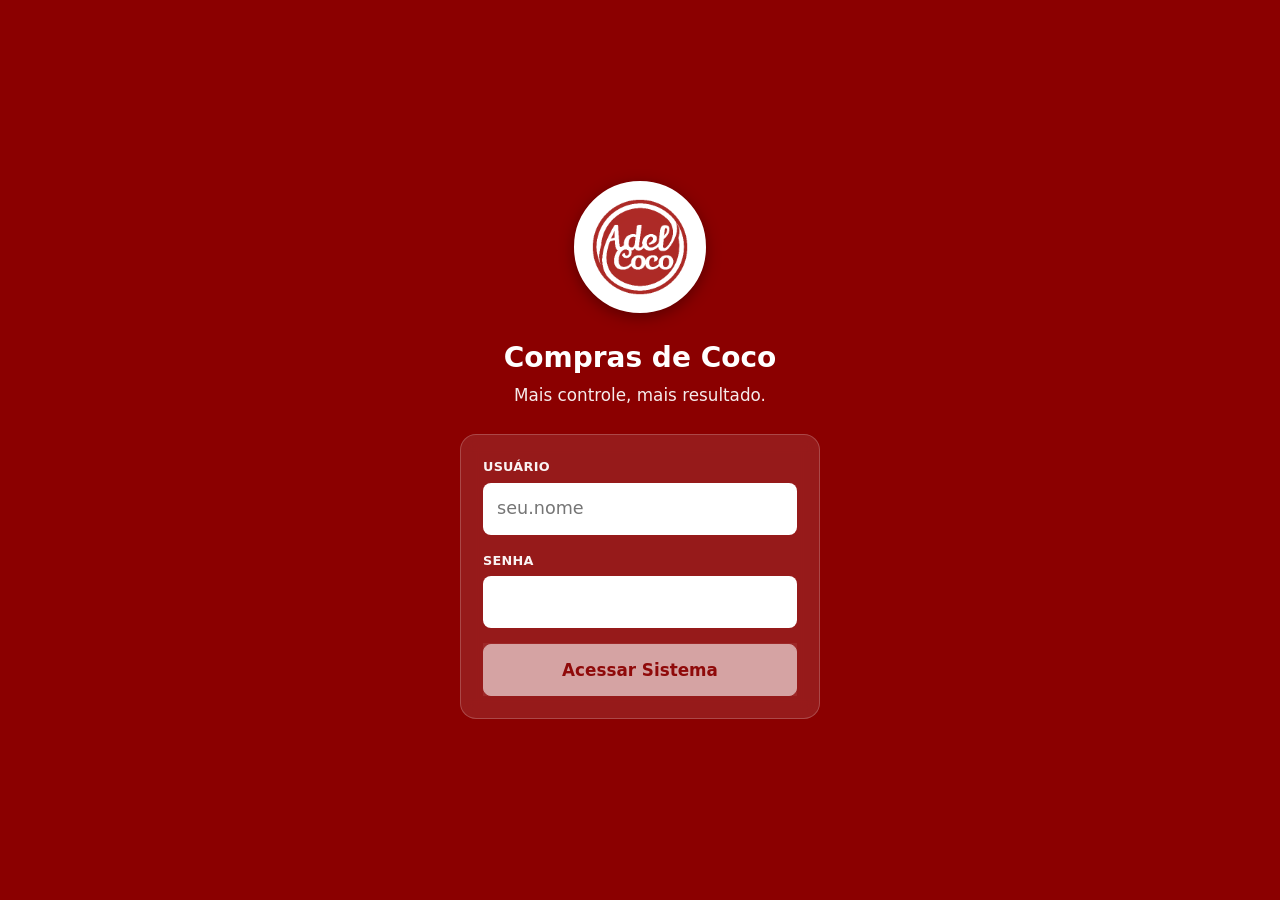
<file: index.html>
<!DOCTYPE html><html lang="pt-BR"><head><meta charSet="utf-8"/><meta name="viewport" content="width=device-width, initial-scale=1, viewport-fit=cover"/><link rel="preload" as="image" href="/logo.png"/><link rel="stylesheet" href="/_next/static/chunks/0pp1szotz8lzf.css" data-precedence="next"/><link rel="preload" as="script" fetchPriority="low" href="/_next/static/chunks/310vm2bl3xxpt.js"/><script src="/_next/static/chunks/1d-3ziz_810o8.js" async=""></script><script src="/_next/static/chunks/23e6jep2anmtk.js" async=""></script><script src="/_next/static/chunks/3b7v8xei-k6e1.js" async=""></script><script src="/_next/static/chunks/turbopack-2u1d16houkiyo.js" async=""></script><script src="/_next/static/chunks/3l4bojtojfluj.js" async=""></script><script src="/_next/static/chunks/43vok5tl-t0e8.js" async=""></script><meta name="theme-color" content="#a62b2b"/><title>Adel Coco - Portal do Comprador</title><meta name="description" content="Registro de compras de coco, mesmo sem internet."/><link rel="manifest" href="/manifest.webmanifest"/><meta name="mobile-web-app-capable" content="yes"/><meta name="apple-mobile-web-app-title" content="Adel Coco - Portal do Comprador"/><meta name="apple-mobile-web-app-status-bar-style" content="default"/><link rel="icon" href="/icons/favicon.png"/><link rel="apple-touch-icon" href="/icons/apple-touch-icon.png"/><script src="/_next/static/chunks/0cz1d0mv5g_q7.js" noModule=""></script></head><body><div hidden=""><!--$--><!--/$--></div><div class="splash"><img src="/logo.png" alt="Adel Coco"/></div><!--$--><!--/$--><script id="_R_">(globalThis["TURBOPACK"] || (globalThis["TURBOPACK"] = [])).push({"otherChunks":["static/chunks/310vm2bl3xxpt.js","static/chunks/1d-3ziz_810o8.js","static/chunks/23e6jep2anmtk.js","static/chunks/3b7v8xei-k6e1.js"],"runtimeModuleIds":[94553]});</script><script src="/_next/static/chunks/310vm2bl3xxpt.js" async=""></script><script>(self.__next_f=self.__next_f||[]).push([0])</script><script>self.__next_f.push([1,"1:\"$Sreact.fragment\"\n2:\"/_next/static/chunks/3l4bojtojfluj.js\"\n3:I[76868,[\"$2\"],\"AuthProvider\"]\n4:I[39756,[\"$2\"],\"default\"]\n5:I[37457,[\"$2\"],\"default\"]\n6:\"AvisoAtualizacao\"\n7:I[67512,[\"$2\"],\"$6\"]\n9:I[47257,[\"$2\"],\"ClientPageRoot\"]\na:\"/_next/static/chunks/43vok5tl-t0e8.js\"\nb:I[52683,[\"$2\",\"$a\"],\"default\"]\ne:I[97367,[\"$2\"],\"OutletBoundary\"]\nf:\"$Sreact.suspense\"\n11:\"ViewportBoundary\"\n12:I[97367,[\"$2\"],\"$11\"]\n14:\"MetadataBoundary\"\n15:I[97367,[\"$2\"],\"$14\"]\n17:I[68027,[\"$2\"],\"default\",1]\n:HL[\"/_next/static/chunks/0pp1szotz8lzf.css\",\"style\"]\n8:[[\"children\",{\"s\":\"__PAGE__\",\"h\":512,\"d\":{\"r\":[\"$\",\"$1\",\"c\",{\"children\":[[\"$\",\"$L9\",null,{\"Component\":\"$b\",\"serverProvidedParams\":{\"searchParams\":{},\"params\":{},\"promises\":[\"$@c\",\"$@d\"]}}],[[\"$\",\"script\",\"script-0\",{\"src\":\"/_next/static/chunks/43vok5tl-t0e8.js\",\"async\":true,\"nonce\":\"$undefined\"}]],[\"$\",\"$Le\",null,{\"children\":[\"$\",\"$f\",null,{\"name\":\"Next.MetadataOutlet\",\"children\":\"$@10\"}]}]]}],\"p\":false,\"v\":null}}]]\n0:{\"P\":null,\"c\":[\"\",\"\"],\"q\":\"\",\"i\":false,\"t\":{\"t\":{\"s\":\"\",\"h\":528,\"d\":{\"r\":[\"$\",\"$1\",\"c\",{\"children\":[[[\"$\",\"link\",\"0\",{\"rel\":\"stylesheet\",\"href\":\"/_next/static/chunks/0pp1szotz8lzf.css\",\"precedence\":\"next\",\"crossOrigin\":\"$undefined\",\"nonce\":\"$undefined\"}],[\"$\",\"script\",\"script-0\",{\"src\":\"/_next/static/chunks/3l4bojtojfluj.js\",\"async\":true,\"nonce\":\"$undefined\"}]],[\"$\",\"html\",null,{\"lang\":\"pt-BR\",\"children\":[\"$\",\"body\",null,{\"children\":[\"$\",\"$L3\",null,{\"children\":[[\"$\",\"$L4\",null,{\"parallelRouterKey\":\"children\",\"error\":\"$undefined\",\"errorStyles\":\"$undefined\",\"errorScripts\":\"$undefined\",\"template\":[\"$\",\"$L5\",null,{}],\"templateStyles\":\"$undefined\",\"templateScripts\":\"$undefined\",\"notFound\":[[[\"$\",\"title\",null,{\"children\":\"404: This page could not be found.\"}],[\"$\",\"div\",null,{\"style\":{\"fontFamily\":\"system-ui,\\\"Segoe UI\\\",Roboto,Helvetica,Arial,sans-serif,\\\"Apple Color Emoji\\\",\\\"Segoe UI Emoji\\\"\",\"height\":\"100vh\",\"textAlign\":\"center\",\"display\":\"flex\",\"flexDirection\":\"column\",\"alignItems\":\"center\",\"justifyContent\":\"center\"},\"children\":[\"$\",\"div\",null,{\"children\":[[\"$\",\"style\",null,{\"dangerouslySetInnerHTML\":{\"__html\":\"body{color:#000;background:#fff;margin:0}.next-error-h1{border-right:1px solid rgba(0,0,0,.3)}@media (prefers-color-scheme:dark){body{color:#fff;background:#000}.next-error-h1{border-right:1px solid rgba(255,255,255,.3)}}\"}}],[\"$\",\"h1\",null,{\"className\":\"next-error-h1\",\"style\":{\"display\":\"inline-block\",\"margin\":\"0 20px 0 0\",\"padding\":\"0 23px 0 0\",\"fontSize\":24,\"fontWeight\":500,\"verticalAlign\":\"top\",\"lineHeight\":\"49px\"},\"children\":404}],[\"$\",\"div\",null,{\"style\":{\"display\":\"inline-block\"},\"children\":[\"$\",\"h2\",null,{\"style\":{\"fontSize\":14,\"fontWeight\":400,\"lineHeight\":\"49px\",\"margin\":0},\"children\":\"This page could not be found.\"}]}]]}]}]],[]],\"forbidden\":\"$undefined\",\"unauthorized\":\"$undefined\"}],[\"$\",\"$L7\",null,{}]]}]}]}]]}],\"p\":false,\"v\":null},\"c\":\"$Q8\"},\"h\":{\"r\":[\"$\",\"$1\",\"h\",{\"children\":[null,[\"$\",\"$L12\",null,{\"children\":\"$L13\"}],[\"$\",\"$L15\",null,{\"children\":[[\"$\",\"div\",null,{\"hidden\":true,\"children\":[\"$\",\"$f\",null,{\"name\":\"Next.Metadata\",\"children\":\"$L16\"}]}],null]}],null]}],\"p\":false,\"v\":null}},\"m\":\"$undefined\",\"G\":[\"$17\",[[\"$\",\"link\",\"0\",{\"rel\":\"stylesheet\",\"href\":\"/_next/static/chunks/0pp1szotz8lzf.css\",\"precedence\":\"next\",\"crossOrigin\":\"$undefined\",\"nonce\":\"$undefined\"}]]],\"S\":true,\"r\":\"$undefined\",\"s\":\"$undefined\",\"a\":\"$undefined\",\"l\":\"$undefined\",\"p\":\"$undefined\",\"d\":\"$undefined\",\"b\":\"8zWpUGl_nOsbaNv7EfMsX\"}\nc:{}\nd:\"$8:0:1:d:r:props:children:0:props:serverProvidedParams:params\"\n13:[[\"$\",\"meta\",\"0\",{\"charSet\":\"utf-8\"}],[\"$\",\"meta\",\"1\",{\"name\":\"viewport\",\"content\":\"width=device-width, initial-scale=1, viewport-fit=cover\"}],[\"$\",\"meta\",\"2\",{\"name\":\"theme-color\",\"content\":\"#a62b2b\"}]]\n18:I[27201,[\"$2\"],\"IconMark\"]\n10:null\n16:[[\"$\",\"title\",\"0\",{\"children\":\"Adel Coco - Portal do Comprador\"}],[\"$\",\"meta\",\"1\",{\"name\":\"description\",\"content\":\"Registro de compras de coco, mesmo sem internet.\"}],[\"$\",\"link\",\"2\",{\"rel\":\"manifest\",\"href\":\"/manifest.webmanifest\",\"crossOrigin\":\"$undefined\"}],[\"$\",\"meta\",\"3\",{\"name\":\"mobile-web-app-capable\",\"content\":\"yes\"}],[\"$\",\"meta\",\"4\",{\"name\":\"apple-mobile-web-app-title\",\"content\":\"Adel Coco - Portal do Comprador\"}],[\"$\",\"meta\",\"5\",{\"name\":\"apple-mobile-web-app-status-bar-style\",\"content\":\"default\"}],[\"$\",\"link\",\"6\",{\"rel\":\"icon\",\"href\":\"/icons/favicon.png\"}],[\"$\",\"link\",\"7\",{\"rel\":\"apple-touch-icon\",\"href\":\"/icons/apple-touch-icon.png\"}],[\"$\",\"$L18\",\"8\",{}]]\n"])</script></body></html>
</file>
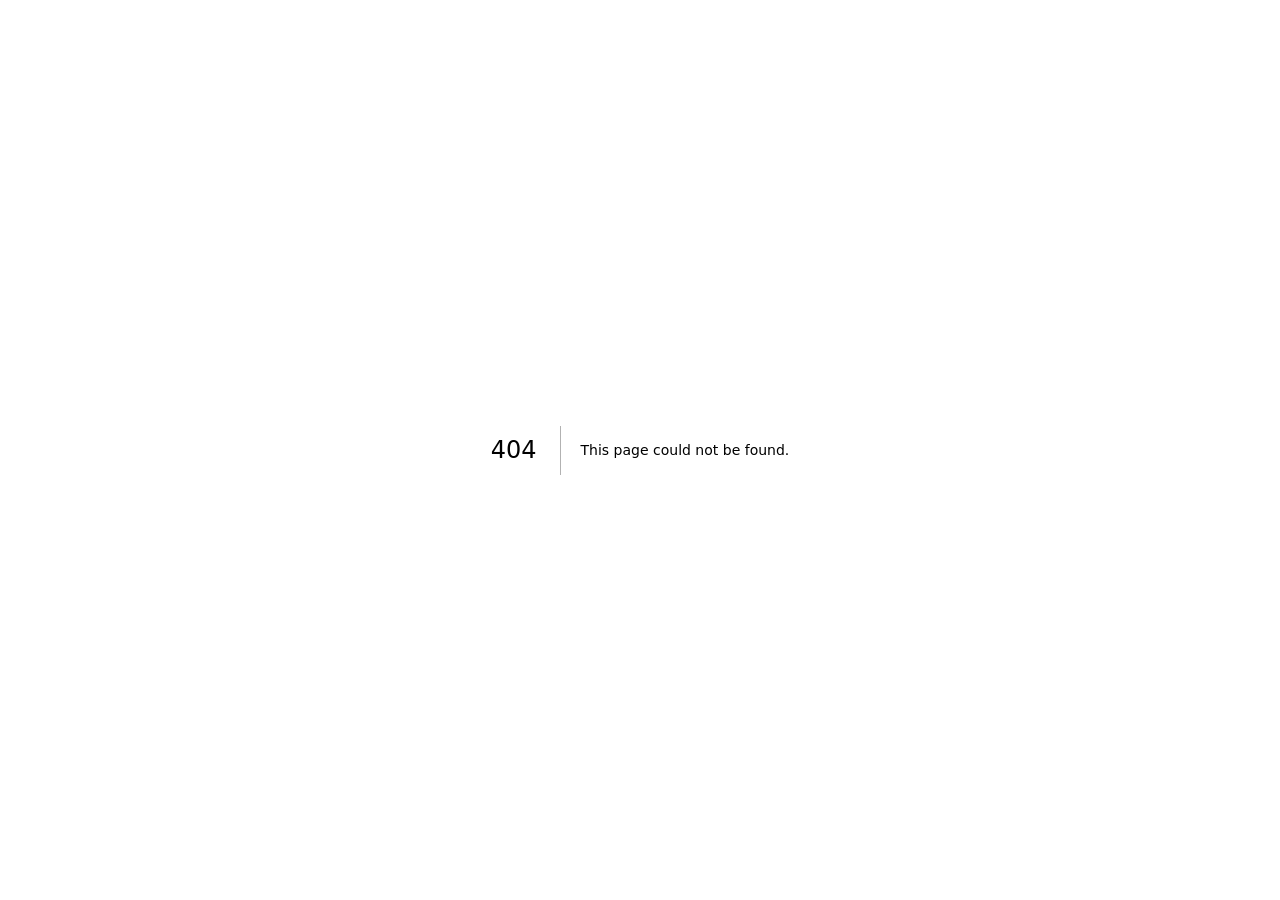
<file: 404/index.html>
<!DOCTYPE html><html lang="pt-BR"><head><meta charSet="utf-8"/><meta name="viewport" content="width=device-width, initial-scale=1, viewport-fit=cover"/><link rel="stylesheet" href="/_next/static/chunks/0pp1szotz8lzf.css" data-precedence="next"/><link rel="preload" as="script" fetchPriority="low" href="/_next/static/chunks/310vm2bl3xxpt.js"/><script src="/_next/static/chunks/1d-3ziz_810o8.js" async=""></script><script src="/_next/static/chunks/23e6jep2anmtk.js" async=""></script><script src="/_next/static/chunks/3b7v8xei-k6e1.js" async=""></script><script src="/_next/static/chunks/turbopack-2u1d16houkiyo.js" async=""></script><script src="/_next/static/chunks/3l4bojtojfluj.js" async=""></script><meta name="robots" content="noindex"/><meta name="theme-color" content="#a62b2b"/><title>Adel Coco - Portal do Comprador</title><meta name="description" content="Registro de compras de coco, mesmo sem internet."/><link rel="manifest" href="/manifest.webmanifest"/><meta name="mobile-web-app-capable" content="yes"/><meta name="apple-mobile-web-app-title" content="Adel Coco - Portal do Comprador"/><meta name="apple-mobile-web-app-status-bar-style" content="default"/><link rel="icon" href="/icons/favicon.png"/><link rel="apple-touch-icon" href="/icons/apple-touch-icon.png"/><title>404: This page could not be found.</title><script src="/_next/static/chunks/0cz1d0mv5g_q7.js" noModule=""></script></head><body><div hidden=""><!--$--><!--/$--></div><div style="font-family:system-ui,&quot;Segoe UI&quot;,Roboto,Helvetica,Arial,sans-serif,&quot;Apple Color Emoji&quot;,&quot;Segoe UI Emoji&quot;;height:100vh;text-align:center;display:flex;flex-direction:column;align-items:center;justify-content:center"><div><style>body{color:#000;background:#fff;margin:0}.next-error-h1{border-right:1px solid rgba(0,0,0,.3)}@media (prefers-color-scheme:dark){body{color:#fff;background:#000}.next-error-h1{border-right:1px solid rgba(255,255,255,.3)}}</style><h1 class="next-error-h1" style="display:inline-block;margin:0 20px 0 0;padding:0 23px 0 0;font-size:24px;font-weight:500;vertical-align:top;line-height:49px">404</h1><div style="display:inline-block"><h2 style="font-size:14px;font-weight:400;line-height:49px;margin:0">This page could not be found.</h2></div></div></div><!--$--><!--/$--><script id="_R_">(globalThis["TURBOPACK"] || (globalThis["TURBOPACK"] = [])).push({"otherChunks":["static/chunks/310vm2bl3xxpt.js","static/chunks/1d-3ziz_810o8.js","static/chunks/23e6jep2anmtk.js","static/chunks/3b7v8xei-k6e1.js"],"runtimeModuleIds":[94553]});</script><script src="/_next/static/chunks/310vm2bl3xxpt.js" async=""></script><script>(self.__next_f=self.__next_f||[]).push([0])</script><script>self.__next_f.push([1,"1:\"$Sreact.fragment\"\n2:\"/_next/static/chunks/3l4bojtojfluj.js\"\n3:I[76868,[\"$2\"],\"AuthProvider\"]\n4:I[39756,[\"$2\"],\"default\"]\n5:I[37457,[\"$2\"],\"default\"]\n6:\"AvisoAtualizacao\"\n7:I[67512,[\"$2\"],\"$6\"]\nb:I[97367,[\"$2\"],\"OutletBoundary\"]\nc:\"$Sreact.suspense\"\ne:\"ViewportBoundary\"\nf:I[97367,[\"$2\"],\"$e\"]\n11:\"MetadataBoundary\"\n12:I[97367,[\"$2\"],\"$11\"]\n14:I[68027,[\"$2\"],\"default\",1]\n:HL[\"/_next/static/chunks/0pp1szotz8lzf.css\",\"style\"]\n9:X\na:[[\"children\",{\"s\":\"__PAGE__\",\"h\":512,\"d\":{\"r\":[\"$\",\"$1\",\"c\",{\"children\":[[[\"$\",\"title\",null,{\"children\":\"404: This page could not be found.\"}],[\"$\",\"div\",null,{\"style\":\"$0:t:t:d:r:props:children:1:props:children:props:children:props:children:0:props:notFound:0:1:props:style\",\"children\":[\"$\",\"div\",null,{\"children\":[[\"$\",\"style\",null,{\"dangerouslySetInnerHTML\":{\"__html\":\"body{color:#000;background:#fff;margin:0}.next-error-h1{border-right:1px solid rgba(0,0,0,.3)}@media (prefers-color-scheme:dark){body{color:#fff;background:#000}.next-error-h1{border-right:1px solid rgba(255,255,255,.3)}}\"}}],[\"$\",\"h1\",null,{\"className\":\"next-error-h1\",\"style\":\"$0:t:t:d:r:props:children:1:props:children:props:children:props:children:0:props:notFound:0:1:props:children:props:children:1:props:style\",\"children\":404}],[\"$\",\"div\",null,{\"style\":\"$0:t:t:d:r:props:children:1:props:children:props:children:props:children:0:props:notFound:0:1:props:children:props:children:2:props:style\",\"children\":[\"$\",\"h2\",null,{\"style\":\"$0:t:t:d:r:props:children:1:props:children:props:children:props:children:0:props:notFound:0:1:props:children:props:children:2:props:children:props:style\",\"children\":\"This page could not be found.\"}]}]]}]}]],null,[\"$\",\"$Lb\",null,{\"children\":[\"$\",\"$c\",null,{\"name\":\"Next.MetadataOutlet\",\"children\":\"$@d\"}]}]]}],\"p\":false,\"v\":null}}]]\n8:[[\"children\",{\"s\":\"/_not-found\",\"h\":512,\"d\":{\"r\":[\"$\",\"$1\",\"c\",{\"children\":[null,[\"$\",\"$L4\",null,{\"parallelRouterKey\":\"children\",\"error\":\"$undefined\",\"errorStyles\":\"$undefined\",\"errorScripts\":\"$undefined\",\"template\":[\"$\",\"$L5\",null,{}],\"templateStyles\":\"$undefined\",\"templateScripts\":\"$undefined\",\"notFound\":\"$undefined\",\"forbidden\":\"$undefined\",\"unauthorized\":\"$undefined\"}]]}],\"p\":false,\"v\":\"$9\"},\"c\":\"$Qa\"}]]\n0:{\"P\":null,\"c\":[\"\",\"_not-found\",\"\"],\"q\":\"\",\"i\":false,\"t\":{\"t\":{\"s\":\"\",\"h\":528,\"d\":{\"r\":[\"$\",\"$1\",\"c\",{\"children\":[[[\"$\",\"link\",\"0\",{\"rel\":\"stylesheet\",\"href\":\"/_next/static/chunks/0pp1szotz8lzf.css\",\"precedence\":\"next\",\"crossOrigin\":\"$undefined\",\"nonce\":\"$undefined\"}],[\"$\",\"script\",\"script-0\",{\"src\":\"/_next/static/chunks/3l4bojtojfluj.js\",\"async\":true,\"nonce\":\"$undefined\"}]],[\"$\",\"html\",null,{\"lang\":\"pt-BR\",\"children\":[\"$\",\"body\",null,{\"children\":[\"$\",\"$L3\",null,{\"children\":[[\"$\",\"$L4\",null,{\"parallelRouterKey\":\"children\",\"error\":\"$undefined\",\"errorStyles\":\"$undefined\",\"errorScripts\":\"$undefined\",\"template\":[\"$\",\"$L5\",null,{}],\"templateStyles\":\"$undefined\",\"templateScripts\":\"$undefined\",\"notFound\":[[[\"$\",\"title\",null,{\"children\":\"404: This page could not be found.\"}],[\"$\",\"div\",null,{\"style\":{\"fontFamily\":\"system-ui,\\\"Segoe UI\\\",Roboto,Helvetica,Arial,sans-serif,\\\"Apple Color Emoji\\\",\\\"Segoe UI Emoji\\\"\",\"height\":\"100vh\",\"textAlign\":\"center\",\"display\":\"flex\",\"flexDirection\":\"column\",\"alignItems\":\"center\",\"justifyContent\":\"center\"},\"children\":[\"$\",\"div\",null,{\"children\":[[\"$\",\"style\",null,{\"dangerouslySetInnerHTML\":{\"__html\":\"body{color:#000;background:#fff;margin:0}.next-error-h1{border-right:1px solid rgba(0,0,0,.3)}@media (prefers-color-scheme:dark){body{color:#fff;background:#000}.next-error-h1{border-right:1px solid rgba(255,255,255,.3)}}\"}}],[\"$\",\"h1\",null,{\"className\":\"next-error-h1\",\"style\":{\"display\":\"inline-block\",\"margin\":\"0 20px 0 0\",\"padding\":\"0 23px 0 0\",\"fontSize\":24,\"fontWeight\":500,\"verticalAlign\":\"top\",\"lineHeight\":\"49px\"},\"children\":404}],[\"$\",\"div\",null,{\"style\":{\"display\":\"inline-block\"},\"children\":[\"$\",\"h2\",null,{\"style\":{\"fontSize\":14,\"fontWeight\":400,\"lineHeight\":\"49px\",\"margin\":0},\"children\":\"This page could not be found.\"}]}]]}]}]],[]],\"forbidden\":\"$undefined\",\"unauthorized\":\"$undefined\"}],[\"$\",\"$L7\",null,{}]]}]}]}]]}],\"p\":false,\"v\":null},\"c\":\"$Q8\"},\"h\":{\"r\":[\"$\",\"$1\",\"h\",{\"children\":[[\"$\",\"meta\",null,{\"name\":\"robots\",\"content\":\"noindex\"}],[\"$\",\"$Lf\",null,{\"children\":\"$L10\"}],[\"$\",\"$L12\",null,{\"children\":[[\"$\",\"div\",null,{\"hidden\":true,\"children\":[\"$\",\"$c\",null,{\"name\":\"Next.Metadata\",\"children\":\"$L13\"}]}],null]}],null]}],\"p\":false,\"v\":null}},\"m\":\"$undefined\",\"G\":[\"$14\",[[\"$\",\"link\",\"0\",{\"rel\":\"stylesheet\",\"href\":\"/_next/static/chunks/0pp1szotz8lzf.css\",\"precedence\":\"next\",\"crossOrigin\":\"$undefined\",\"nonce\":\"$undefined\"}]]],\"S\":true,\"r\":\"$undefined\",\"s\":\"$undefined\",\"a\":\"$undefined\",\"l\":\"$undefined\",\"p\":\"$undefined\",\"d\":\"$undefined\",\"b\":\"8zWpUGl_nOsbaNv7EfMsX\"}\n9:C\n10:[[\"$\",\"meta\",\"0\",{\"charSet\":\"utf-8\"}],[\"$\",\"meta\",\"1\",{\"name\":\"viewport\",\"content\":\"width=device-width, initial-scale=1, viewport-fit=cover\"}],[\"$\",\"meta\",\"2\",{\"name\":\"theme-color\",\"content\":\"#a62b2b\"}]]\n15:I[27201,[\"$2\"],\"IconMark\"]\nd:null\n13:[[\"$\",\"title\",\"0\",{\"children\":\"Adel Coco - Portal do Comprador\"}],[\"$\",\"meta\",\"1\",{\"name\":\"description\",\"content\":\"Registro de compras de coco, mesmo sem internet.\"}],[\"$\",\"link\",\"2\",{\"rel\":\"manifest\",\"href\":\"/manifest.webmanifest\",\"crossOrigin\":\"$undefined\"}],[\"$\",\"meta\",\"3\",{\"name\":\"mobile-web-app-capable\",\"content\":\"yes\"}],[\"$\",\"meta\",\"4\",{\"name\":\"apple-mobile-web-app-title\",\"content\":\"Adel Coco - Portal do Comprador\"}],[\"$\",\"meta\",\"5\",{\"name\":\"apple-mobile-web-app-status-bar-style\",\"content\":\"default\"}],[\"$\",\"link\",\"6\",{\"rel\":\"icon\",\"href\":\"/icons/favicon.png\"}],[\"$\",\"link\",\"7\",{\"rel\":\"apple-touch-icon\",\"href\":\"/icons/apple-touch-icon.png\"}],[\"$\",\"$L15\",\"8\",{}]]\n"])</script></body></html>
</file>
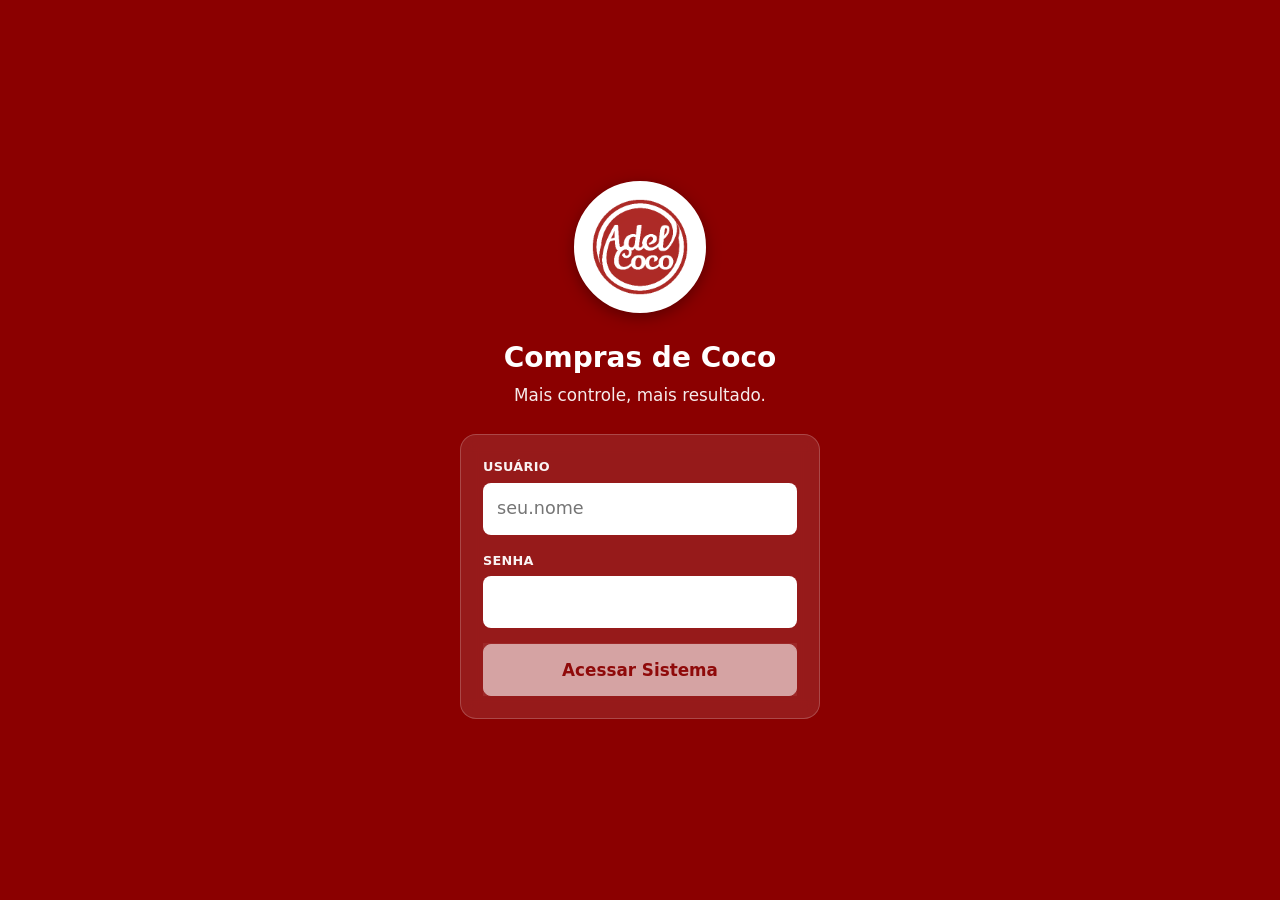
<file: compras/index.html>
<!DOCTYPE html><html lang="pt-BR"><head><meta charSet="utf-8"/><meta name="viewport" content="width=device-width, initial-scale=1, viewport-fit=cover"/><link rel="preload" as="image" href="/logo.png"/><link rel="stylesheet" href="/_next/static/chunks/0pp1szotz8lzf.css" data-precedence="next"/><link rel="preload" as="script" fetchPriority="low" href="/_next/static/chunks/310vm2bl3xxpt.js"/><script src="/_next/static/chunks/1d-3ziz_810o8.js" async=""></script><script src="/_next/static/chunks/23e6jep2anmtk.js" async=""></script><script src="/_next/static/chunks/3b7v8xei-k6e1.js" async=""></script><script src="/_next/static/chunks/turbopack-2u1d16houkiyo.js" async=""></script><script src="/_next/static/chunks/3l4bojtojfluj.js" async=""></script><script src="/_next/static/chunks/0mtq9hx8m9vt0.js" async=""></script><script src="/_next/static/chunks/03zzfm6zze4kg.js" async=""></script><script src="/_next/static/chunks/3lfci17tjpldo.js" async=""></script><meta name="theme-color" content="#a62b2b"/><title>Adel Coco - Portal do Comprador</title><meta name="description" content="Registro de compras de coco, mesmo sem internet."/><link rel="manifest" href="/manifest.webmanifest"/><meta name="mobile-web-app-capable" content="yes"/><meta name="apple-mobile-web-app-title" content="Adel Coco - Portal do Comprador"/><meta name="apple-mobile-web-app-status-bar-style" content="default"/><link rel="icon" href="/icons/favicon.png"/><link rel="apple-touch-icon" href="/icons/apple-touch-icon.png"/><script src="/_next/static/chunks/0cz1d0mv5g_q7.js" noModule=""></script></head><body><div hidden=""><!--$--><!--/$--></div><div class="splash" role="status"><img src="/logo.png" alt="Adel Coco"/><span class="so-leitor">Carregando</span></div><script id="_R_">(globalThis["TURBOPACK"] || (globalThis["TURBOPACK"] = [])).push({"otherChunks":["static/chunks/310vm2bl3xxpt.js","static/chunks/1d-3ziz_810o8.js","static/chunks/23e6jep2anmtk.js","static/chunks/3b7v8xei-k6e1.js"],"runtimeModuleIds":[94553]});</script><script src="/_next/static/chunks/310vm2bl3xxpt.js" async=""></script><script>(self.__next_f=self.__next_f||[]).push([0])</script><script>self.__next_f.push([1,"1:\"$Sreact.fragment\"\n2:\"/_next/static/chunks/3l4bojtojfluj.js\"\n3:I[76868,[\"$2\"],\"AuthProvider\"]\n4:I[39756,[\"$2\"],\"default\"]\n5:I[37457,[\"$2\"],\"default\"]\n6:\"AvisoAtualizacao\"\n7:I[67512,[\"$2\"],\"$6\"]\n9:\"ClientSegmentRoot\"\na:I[92825,[\"$2\"],\"$9\"]\nb:\"/_next/static/chunks/0mtq9hx8m9vt0.js\"\nc:\"/_next/static/chunks/03zzfm6zze4kg.js\"\nd:I[88537,[\"$2\",\"$b\",\"$c\"],\"default\"]\n12:I[47257,[\"$2\"],\"ClientPageRoot\"]\n13:\"/_next/static/chunks/3lfci17tjpldo.js\"\n14:I[22305,[\"$2\",\"$b\",\"$c\",\"$13\"],\"default\"]\n17:I[97367,[\"$2\"],\"OutletBoundary\"]\n18:\"$Sreact.suspense\"\n1a:\"ViewportBoundary\"\n1b:I[97367,[\"$2\"],\"$1a\"]\n1d:\"MetadataBoundary\"\n1e:I[97367,[\"$2\"],\"$1d\"]\n20:I[68027,[\"$2\"],\"default\",1]\n:HL[\"/_next/static/chunks/0pp1szotz8lzf.css\",\"style\"]\n10:X\n11:[[\"children\",{\"s\":\"__PAGE__\",\"h\":512,\"d\":{\"r\":[\"$\",\"$1\",\"c\",{\"children\":[[\"$\",\"$L12\",null,{\"Component\":\"$14\",\"serverProvidedParams\":{\"searchParams\":{},\"params\":\"$8:0:1:d:r:props:children:1:props:serverProvidedParams:params\",\"promises\":[\"$@15\",\"$@16\"]}}],[[\"$\",\"script\",\"script-0\",{\"src\":\"/_next/static/chunks/3lfci17tjpldo.js\",\"async\":true,\"nonce\":\"$undefined\"}]],[\"$\",\"$L17\",null,{\"children\":[\"$\",\"$18\",null,{\"name\":\"Next.MetadataOutlet\",\"children\":\"$@19\"}]}]]}],\"p\":false,\"v\":null}}]]\nf:[[\"children\",{\"s\":\"compras\",\"h\":512,\"d\":{\"r\":[\"$\",\"$1\",\"c\",{\"children\":[null,[\"$\",\"$L4\",null,{\"parallelRouterKey\":\"children\",\"error\":\"$undefined\",\"errorStyles\":\"$undefined\",\"errorScripts\":\"$undefined\",\"template\":[\"$\",\"$L5\",null,{}],\"templateStyles\":\"$undefined\",\"templateScripts\":\"$undefined\",\"notFound\":\"$undefined\",\"forbidden\":\"$undefined\",\"unauthorized\":\"$undefined\"}]]}],\"p\":false,\"v\":\"$10\"},\"c\":\"$Q11\"}]]\n8:[[\"children\",{\"s\":\"(app)\",\"h\":512,\"d\":{\"r\":[\"$\",\"$1\",\"c\",{\"children\":[[[\"$\",\"script\",\"script-0\",{\"src\":\"/_next/static/chunks/0mtq9hx8m9vt0.js\",\"async\":true,\"nonce\":\"$undefined\"}],[\"$\",\"script\",\"script-1\",{\"src\":\"/_next/static/chunks/03zzfm6zze4kg.js\",\"async\":true,\"nonce\":\"$undefined\"}]],[\"$\",\"$La\",null,{\"Component\":\"$d\",\"slots\":{\"children\":[\"$\",\"$L4\",null,{\"parallelRouterKey\":\"children\",\"error\":\"$undefined\",\"errorStyles\":\"$undefined\",\"errorScripts\":\"$undefined\",\"template\":[\"$\",\"$L5\",null,{}],\"templateStyles\":\"$undefined\",\"templateScripts\":\"$undefined\",\"notFound\":[[[\"$\",\"title\",null,{\"children\":\"404: This page could not be found.\"}],[\"$\",\"div\",null,{\"style\":\"$0:t:t:d:r:props:children:1:props:children:props:children:props:children:0:props:notFound:0:1:props:style\",\"children\":[\"$\",\"div\",null,{\"children\":[[\"$\",\"style\",null,{\"dangerouslySetInnerHTML\":{\"__html\":\"body{color:#000;background:#fff;margin:0}.next-error-h1{border-right:1px solid rgba(0,0,0,.3)}@media (prefers-color-scheme:dark){body{color:#fff;background:#000}.next-error-h1{border-right:1px solid rgba(255,255,255,.3)}}\"}}],[\"$\",\"h1\",null,{\"className\":\"next-error-h1\",\"style\":\"$0:t:t:d:r:props:children:1:props:children:props:children:props:children:0:props:notFound:0:1:props:children:props:children:1:props:style\",\"children\":404}],[\"$\",\"div\",null,{\"style\":\"$0:t:t:d:r:props:children:1:props:children:props:children:props:children:0:props:notFound:0:1:props:children:props:children:2:props:style\",\"children\":[\"$\",\"h2\",null,{\"style\":\"$0:t:t:d:r:props:children:1:props:children:props:children:props:children:0:props:notFound:0:1:props:children:props:children:2:props:children:props:style\",\"children\":\"This page could not be found.\"}]}]]}]}]],[]],\"forbidden\":\"$undefined\",\"unauthorized\":\"$undefined\"}]},\"serverProvidedParams\":{\"params\":{},\"promises\":[\"$@e\"]}}]]}],\"p\":false,\"v\":null},\"c\":\"$Qf\"}]]\n0:{\"P\":null,\"c\":[\"\",\"compras\",\"\"],\"q\":\"\",\"i\":false,\"t\":{\"t\":{\"s\":\"\",\"h\":528,\"d\":{\"r\":[\"$\",\"$1\",\"c\",{\"children\":[[[\"$\",\"link\",\"0\",{\"rel\":\"stylesheet\",\"href\":\"/_next/static/chunks/0pp1szotz8lzf.css\",\"precedence\":\"next\",\"crossOrigin\":\"$undefined\",\"nonce\":\"$undefined\"}],[\"$\",\"script\",\"script-0\",{\"src\":\"/_next/static/chunks/3l4bojtojfluj.js\",\"async\":true,\"nonce\":\"$undefined\"}]],[\"$\",\"html\",null,{\"lang\":\"pt-BR\",\"children\":[\"$\",\"body\",null,{\"children\":[\"$\",\"$L3\",null,{\"children\":[[\"$\",\"$L4\",null,{\"parallelRouterKey\":\"children\",\"error\":\"$undefined\",\"errorStyles\":\"$undefined\",\"errorScripts\":\"$undefined\",\"template\":[\"$\",\"$L5\",null,{}],\"templateStyles\":\"$undefined\",\"templateScripts\":\"$undefined\",\"notFound\":[[[\"$\",\"title\",null,{\"children\":\"404: This page could not be found.\"}],[\"$\",\"div\",null,{\"style\":{\"fontFamily\":\"system-ui,\\\"Segoe UI\\\",Roboto,Helvetica,Arial,sans-serif,\\\"Apple Color Emoji\\\",\\\"Segoe UI Emoji\\\"\",\"height\":\"100vh\",\"textAlign\":\"center\",\"display\":\"flex\",\"flexDirection\":\"column\",\"alignItems\":\"center\",\"justifyContent\":\"center\"},\"children\":[\"$\",\"div\",null,{\"children\":[[\"$\",\"style\",null,{\"dangerouslySetInnerHTML\":{\"__html\":\"body{color:#000;background:#fff;margin:0}.next-error-h1{border-right:1px solid rgba(0,0,0,.3)}@media (prefers-color-scheme:dark){body{color:#fff;background:#000}.next-error-h1{border-right:1px solid rgba(255,255,255,.3)}}\"}}],[\"$\",\"h1\",null,{\"className\":\"next-error-h1\",\"style\":{\"display\":\"inline-block\",\"margin\":\"0 20px 0 0\",\"padding\":\"0 23px 0 0\",\"fontSize\":24,\"fontWeight\":500,\"verticalAlign\":\"top\",\"lineHeight\":\"49px\"},\"children\":404}],[\"$\",\"div\",null,{\"style\":{\"display\":\"inline-block\"},\"children\":[\"$\",\"h2\",null,{\"style\":{\"fontSize\":14,\"fontWeight\":400,\"lineHeight\":\"49px\",\"margin\":0},\"children\":\"This page could not be found.\"}]}]]}]}]],[]],\"forbidden\":\"$undefined\",\"unauthorized\":\"$undefined\"}],[\"$\",\"$L7\",null,{}]]}]}]}]]}],\"p\":false,\"v\":null},\"c\":\"$Q8\"},\"h\":{\"r\":[\"$\",\"$1\",\"h\",{\"children\":[null,[\"$\",\"$L1b\",null,{\"children\":\"$L1c\"}],[\"$\",\"$L1e\",null,{\"children\":[[\"$\",\"div\",null,{\"hidden\":true,\"children\":[\"$\",\"$18\",null,{\"name\":\"Next.Metadata\",\"children\":\"$L1f\"}]}],null]}],null]}],\"p\":false,\"v\":null}},\"m\":\"$undefined\",\"G\":[\"$20\",[[\"$\",\"link\",\"0\",{\"rel\":\"stylesheet\",\"href\":\"/_next/static/chunks/0pp1szotz8lzf.css\",\"precedence\":\"next\",\"crossOrigin\":\"$undefined\",\"nonce\":\"$undefined\"}]]],\"S\":true,\"r\":\"$undefined\",\"s\":\"$undefined\",\"a\":\"$undefined\",\"l\":\"$undefined\",\"p\":\"$undefined\",\"d\":\"$undefined\",\"b\":\"8zWpUGl_nOsbaNv7EfMsX\"}\n10:C\ne:\"$8:0:1:d:r:props:children:1:props:serverProvidedParams:params\"\n15:{}\n16:\"$8:0:1:d:r:props:children:1:props:serverProvidedParams:params\"\n1c:[[\"$\",\"meta\",\"0\",{\"charSet\":\"utf-8\"}],[\"$\",\"meta\",\"1\",{\"name\":\"viewport\",\"content\":\"width=device-width, initial-scale=1, viewport-fit=cover\"}],[\"$\",\"meta\",\"2\",{\"name\":\"theme-color\",\"content\":\"#a62b2b\"}]]\n21:I[27201,[\"$2\"],\"IconMark\"]\n19:null\n1f:[[\"$\",\"title\",\"0\",{\"children\":\"Adel Coco - Portal do Comprador\"}],[\"$\",\"meta\",\"1\",{\"name\":\"description\",\"content\":\"Registro de compras de coco, mesmo sem internet.\"}],[\"$\",\"link\",\"2\",{\"rel\":\"manifest\",\"href\":\"/manifest.webmanifest\",\"crossOrigin\":\"$undefined\"}],[\"$\",\"meta\",\"3\",{\"name\":\"mobile-web-app-capable\",\"content\":\"yes\"}],[\"$\",\"meta\",\"4\",{\"name\":\"apple-mobile-web-app-title\",\"content\":\"Adel Coco - Portal do Comprador\"}],[\"$\",\"meta\",\"5\",{\"name\":\"apple-mobile-web-app-status-bar-style\",\"content\":\"default\"}],[\"$\",\"link\",\"6\",{\"rel\":\"icon\",\"href\":\"/icons/favicon.png\"}],[\"$\",\"link\",\"7\",{\"rel\":\"apple-touch-icon\",\"href\":\"/icons/apple-touch-icon.png\"}],[\"$\",\"$L21\",\"8\",{}]]\n"])</script></body></html>
</file>
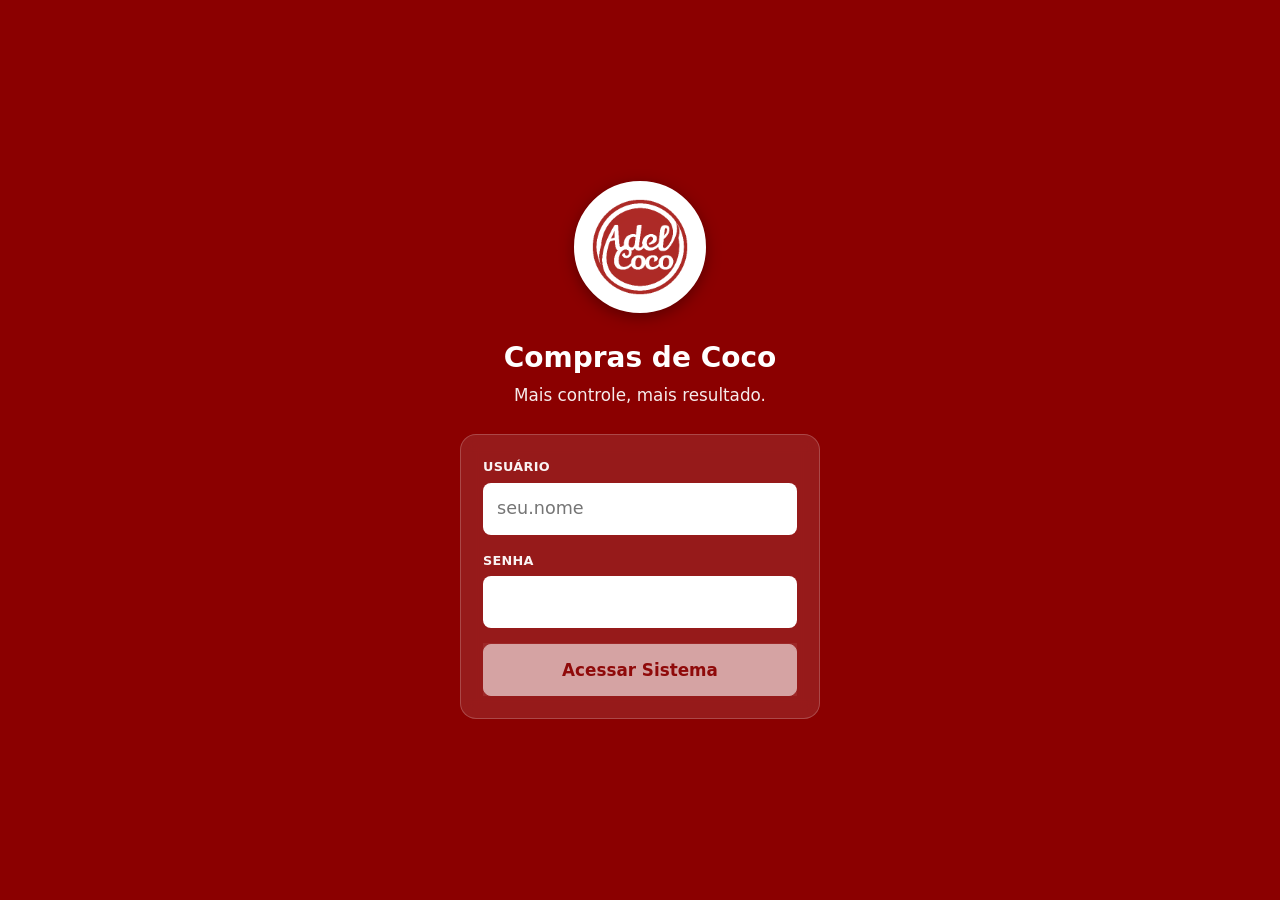
<file: fornecedores/index.html>
<!DOCTYPE html><html lang="pt-BR"><head><meta charSet="utf-8"/><meta name="viewport" content="width=device-width, initial-scale=1, viewport-fit=cover"/><link rel="preload" as="image" href="/logo.png"/><link rel="stylesheet" href="/_next/static/chunks/0pp1szotz8lzf.css" data-precedence="next"/><link rel="preload" as="script" fetchPriority="low" href="/_next/static/chunks/310vm2bl3xxpt.js"/><script src="/_next/static/chunks/1d-3ziz_810o8.js" async=""></script><script src="/_next/static/chunks/23e6jep2anmtk.js" async=""></script><script src="/_next/static/chunks/3b7v8xei-k6e1.js" async=""></script><script src="/_next/static/chunks/turbopack-2u1d16houkiyo.js" async=""></script><script src="/_next/static/chunks/3l4bojtojfluj.js" async=""></script><script src="/_next/static/chunks/0mtq9hx8m9vt0.js" async=""></script><script src="/_next/static/chunks/03zzfm6zze4kg.js" async=""></script><script src="/_next/static/chunks/0o12oh5m1pndn.js" async=""></script><meta name="theme-color" content="#a62b2b"/><title>Adel Coco - Portal do Comprador</title><meta name="description" content="Registro de compras de coco, mesmo sem internet."/><link rel="manifest" href="/manifest.webmanifest"/><meta name="mobile-web-app-capable" content="yes"/><meta name="apple-mobile-web-app-title" content="Adel Coco - Portal do Comprador"/><meta name="apple-mobile-web-app-status-bar-style" content="default"/><link rel="icon" href="/icons/favicon.png"/><link rel="apple-touch-icon" href="/icons/apple-touch-icon.png"/><script src="/_next/static/chunks/0cz1d0mv5g_q7.js" noModule=""></script></head><body><div hidden=""><!--$--><!--/$--></div><div class="splash" role="status"><img src="/logo.png" alt="Adel Coco"/><span class="so-leitor">Carregando</span></div><script id="_R_">(globalThis["TURBOPACK"] || (globalThis["TURBOPACK"] = [])).push({"otherChunks":["static/chunks/310vm2bl3xxpt.js","static/chunks/1d-3ziz_810o8.js","static/chunks/23e6jep2anmtk.js","static/chunks/3b7v8xei-k6e1.js"],"runtimeModuleIds":[94553]});</script><script src="/_next/static/chunks/310vm2bl3xxpt.js" async=""></script><script>(self.__next_f=self.__next_f||[]).push([0])</script><script>self.__next_f.push([1,"1:\"$Sreact.fragment\"\n2:\"/_next/static/chunks/3l4bojtojfluj.js\"\n3:I[76868,[\"$2\"],\"AuthProvider\"]\n4:I[39756,[\"$2\"],\"default\"]\n5:I[37457,[\"$2\"],\"default\"]\n6:\"AvisoAtualizacao\"\n7:I[67512,[\"$2\"],\"$6\"]\n9:\"ClientSegmentRoot\"\na:I[92825,[\"$2\"],\"$9\"]\nb:\"/_next/static/chunks/0mtq9hx8m9vt0.js\"\nc:\"/_next/static/chunks/03zzfm6zze4kg.js\"\nd:I[88537,[\"$2\",\"$b\",\"$c\"],\"default\"]\n12:I[47257,[\"$2\"],\"ClientPageRoot\"]\n13:\"/_next/static/chunks/0o12oh5m1pndn.js\"\n14:I[32866,[\"$2\",\"$b\",\"$c\",\"$13\"],\"default\"]\n17:I[97367,[\"$2\"],\"OutletBoundary\"]\n18:\"$Sreact.suspense\"\n1a:\"ViewportBoundary\"\n1b:I[97367,[\"$2\"],\"$1a\"]\n1d:\"MetadataBoundary\"\n1e:I[97367,[\"$2\"],\"$1d\"]\n20:I[68027,[\"$2\"],\"default\",1]\n:HL[\"/_next/static/chunks/0pp1szotz8lzf.css\",\"style\"]\n10:X\n11:[[\"children\",{\"s\":\"__PAGE__\",\"h\":512,\"d\":{\"r\":[\"$\",\"$1\",\"c\",{\"children\":[[\"$\",\"$L12\",null,{\"Component\":\"$14\",\"serverProvidedParams\":{\"searchParams\":{},\"params\":\"$8:0:1:d:r:props:children:1:props:serverProvidedParams:params\",\"promises\":[\"$@15\",\"$@16\"]}}],[[\"$\",\"script\",\"script-0\",{\"src\":\"/_next/static/chunks/0o12oh5m1pndn.js\",\"async\":true,\"nonce\":\"$undefined\"}]],[\"$\",\"$L17\",null,{\"children\":[\"$\",\"$18\",null,{\"name\":\"Next.MetadataOutlet\",\"children\":\"$@19\"}]}]]}],\"p\":false,\"v\":null}}]]\nf:[[\"children\",{\"s\":\"fornecedores\",\"h\":512,\"d\":{\"r\":[\"$\",\"$1\",\"c\",{\"children\":[null,[\"$\",\"$L4\",null,{\"parallelRouterKey\":\"children\",\"error\":\"$undefined\",\"errorStyles\":\"$undefined\",\"errorScripts\":\"$undefined\",\"template\":[\"$\",\"$L5\",null,{}],\"templateStyles\":\"$undefined\",\"templateScripts\":\"$undefined\",\"notFound\":\"$undefined\",\"forbidden\":\"$undefined\",\"unauthorized\":\"$undefined\"}]]}],\"p\":false,\"v\":\"$10\"},\"c\":\"$Q11\"}]]\n8:[[\"children\",{\"s\":\"(app)\",\"h\":512,\"d\":{\"r\":[\"$\",\"$1\",\"c\",{\"children\":[[[\"$\",\"script\",\"script-0\",{\"src\":\"/_next/static/chunks/0mtq9hx8m9vt0.js\",\"async\":true,\"nonce\":\"$undefined\"}],[\"$\",\"script\",\"script-1\",{\"src\":\"/_next/static/chunks/03zzfm6zze4kg.js\",\"async\":true,\"nonce\":\"$undefined\"}]],[\"$\",\"$La\",null,{\"Component\":\"$d\",\"slots\":{\"children\":[\"$\",\"$L4\",null,{\"parallelRouterKey\":\"children\",\"error\":\"$undefined\",\"errorStyles\":\"$undefined\",\"errorScripts\":\"$undefined\",\"template\":[\"$\",\"$L5\",null,{}],\"templateStyles\":\"$undefined\",\"templateScripts\":\"$undefined\",\"notFound\":[[[\"$\",\"title\",null,{\"children\":\"404: This page could not be found.\"}],[\"$\",\"div\",null,{\"style\":\"$0:t:t:d:r:props:children:1:props:children:props:children:props:children:0:props:notFound:0:1:props:style\",\"children\":[\"$\",\"div\",null,{\"children\":[[\"$\",\"style\",null,{\"dangerouslySetInnerHTML\":{\"__html\":\"body{color:#000;background:#fff;margin:0}.next-error-h1{border-right:1px solid rgba(0,0,0,.3)}@media (prefers-color-scheme:dark){body{color:#fff;background:#000}.next-error-h1{border-right:1px solid rgba(255,255,255,.3)}}\"}}],[\"$\",\"h1\",null,{\"className\":\"next-error-h1\",\"style\":\"$0:t:t:d:r:props:children:1:props:children:props:children:props:children:0:props:notFound:0:1:props:children:props:children:1:props:style\",\"children\":404}],[\"$\",\"div\",null,{\"style\":\"$0:t:t:d:r:props:children:1:props:children:props:children:props:children:0:props:notFound:0:1:props:children:props:children:2:props:style\",\"children\":[\"$\",\"h2\",null,{\"style\":\"$0:t:t:d:r:props:children:1:props:children:props:children:props:children:0:props:notFound:0:1:props:children:props:children:2:props:children:props:style\",\"children\":\"This page could not be found.\"}]}]]}]}]],[]],\"forbidden\":\"$undefined\",\"unauthorized\":\"$undefined\"}]},\"serverProvidedParams\":{\"params\":{},\"promises\":[\"$@e\"]}}]]}],\"p\":false,\"v\":null},\"c\":\"$Qf\"}]]\n0:{\"P\":null,\"c\":[\"\",\"fornecedores\",\"\"],\"q\":\"\",\"i\":false,\"t\":{\"t\":{\"s\":\"\",\"h\":528,\"d\":{\"r\":[\"$\",\"$1\",\"c\",{\"children\":[[[\"$\",\"link\",\"0\",{\"rel\":\"stylesheet\",\"href\":\"/_next/static/chunks/0pp1szotz8lzf.css\",\"precedence\":\"next\",\"crossOrigin\":\"$undefined\",\"nonce\":\"$undefined\"}],[\"$\",\"script\",\"script-0\",{\"src\":\"/_next/static/chunks/3l4bojtojfluj.js\",\"async\":true,\"nonce\":\"$undefined\"}]],[\"$\",\"html\",null,{\"lang\":\"pt-BR\",\"children\":[\"$\",\"body\",null,{\"children\":[\"$\",\"$L3\",null,{\"children\":[[\"$\",\"$L4\",null,{\"parallelRouterKey\":\"children\",\"error\":\"$undefined\",\"errorStyles\":\"$undefined\",\"errorScripts\":\"$undefined\",\"template\":[\"$\",\"$L5\",null,{}],\"templateStyles\":\"$undefined\",\"templateScripts\":\"$undefined\",\"notFound\":[[[\"$\",\"title\",null,{\"children\":\"404: This page could not be found.\"}],[\"$\",\"div\",null,{\"style\":{\"fontFamily\":\"system-ui,\\\"Segoe UI\\\",Roboto,Helvetica,Arial,sans-serif,\\\"Apple Color Emoji\\\",\\\"Segoe UI Emoji\\\"\",\"height\":\"100vh\",\"textAlign\":\"center\",\"display\":\"flex\",\"flexDirection\":\"column\",\"alignItems\":\"center\",\"justifyContent\":\"center\"},\"children\":[\"$\",\"div\",null,{\"children\":[[\"$\",\"style\",null,{\"dangerouslySetInnerHTML\":{\"__html\":\"body{color:#000;background:#fff;margin:0}.next-error-h1{border-right:1px solid rgba(0,0,0,.3)}@media (prefers-color-scheme:dark){body{color:#fff;background:#000}.next-error-h1{border-right:1px solid rgba(255,255,255,.3)}}\"}}],[\"$\",\"h1\",null,{\"className\":\"next-error-h1\",\"style\":{\"display\":\"inline-block\",\"margin\":\"0 20px 0 0\",\"padding\":\"0 23px 0 0\",\"fontSize\":24,\"fontWeight\":500,\"verticalAlign\":\"top\",\"lineHeight\":\"49px\"},\"children\":404}],[\"$\",\"div\",null,{\"style\":{\"display\":\"inline-block\"},\"children\":[\"$\",\"h2\",null,{\"style\":{\"fontSize\":14,\"fontWeight\":400,\"lineHeight\":\"49px\",\"margin\":0},\"children\":\"This page could not be found.\"}]}]]}]}]],[]],\"forbidden\":\"$undefined\",\"unauthorized\":\"$undefined\"}],[\"$\",\"$L7\",null,{}]]}]}]}]]}],\"p\":false,\"v\":null},\"c\":\"$Q8\"},\"h\":{\"r\":[\"$\",\"$1\",\"h\",{\"children\":[null,[\"$\",\"$L1b\",null,{\"children\":\"$L1c\"}],[\"$\",\"$L1e\",null,{\"children\":[[\"$\",\"div\",null,{\"hidden\":true,\"children\":[\"$\",\"$18\",null,{\"name\":\"Next.Metadata\",\"children\":\"$L1f\"}]}],null]}],null]}],\"p\":false,\"v\":null}},\"m\":\"$undefined\",\"G\":[\"$20\",[[\"$\",\"link\",\"0\",{\"rel\":\"stylesheet\",\"href\":\"/_next/static/chunks/0pp1szotz8lzf.css\",\"precedence\":\"next\",\"crossOrigin\":\"$undefined\",\"nonce\":\"$undefined\"}]]],\"S\":true,\"r\":\"$undefined\",\"s\":\"$undefined\",\"a\":\"$undefined\",\"l\":\"$undefined\",\"p\":\"$undefined\",\"d\":\"$undefined\",\"b\":\"8zWpUGl_nOsbaNv7EfMsX\"}\n10:C\ne:\"$8:0:1:d:r:props:children:1:props:serverProvidedParams:params\"\n15:{}\n16:\"$8:0:1:d:r:props:children:1:props:serverProvidedParams:params\"\n1c:[[\"$\",\"meta\",\"0\",{\"charSet\":\"utf-8\"}],[\"$\",\"meta\",\"1\",{\"name\":\"viewport\",\"content\":\"width=device-width, initial-scale=1, viewport-fit=cover\"}],[\"$\",\"meta\",\"2\",{\"name\":\"theme-color\",\"content\":\"#a62b2b\"}]]\n21:I[27201,[\"$2\"],\"IconMark\"]\n19:null\n1f:[[\"$\",\"title\",\"0\",{\"children\":\"Adel Coco - Portal do Comprador\"}],[\"$\",\"meta\",\"1\",{\"name\":\"description\",\"content\":\"Registro de compras de coco, mesmo sem internet.\"}],[\"$\",\"link\",\"2\",{\"rel\":\"manifest\",\"href\":\"/manifest.webmanifest\",\"crossOrigin\":\"$undefined\"}],[\"$\",\"meta\",\"3\",{\"name\":\"mobile-web-app-capable\",\"content\":\"yes\"}],[\"$\",\"meta\",\"4\",{\"name\":\"apple-mobile-web-app-title\",\"content\":\"Adel Coco - Portal do Comprador\"}],[\"$\",\"meta\",\"5\",{\"name\":\"apple-mobile-web-app-status-bar-style\",\"content\":\"default\"}],[\"$\",\"link\",\"6\",{\"rel\":\"icon\",\"href\":\"/icons/favicon.png\"}],[\"$\",\"link\",\"7\",{\"rel\":\"apple-touch-icon\",\"href\":\"/icons/apple-touch-icon.png\"}],[\"$\",\"$L21\",\"8\",{}]]\n"])</script></body></html>
</file>
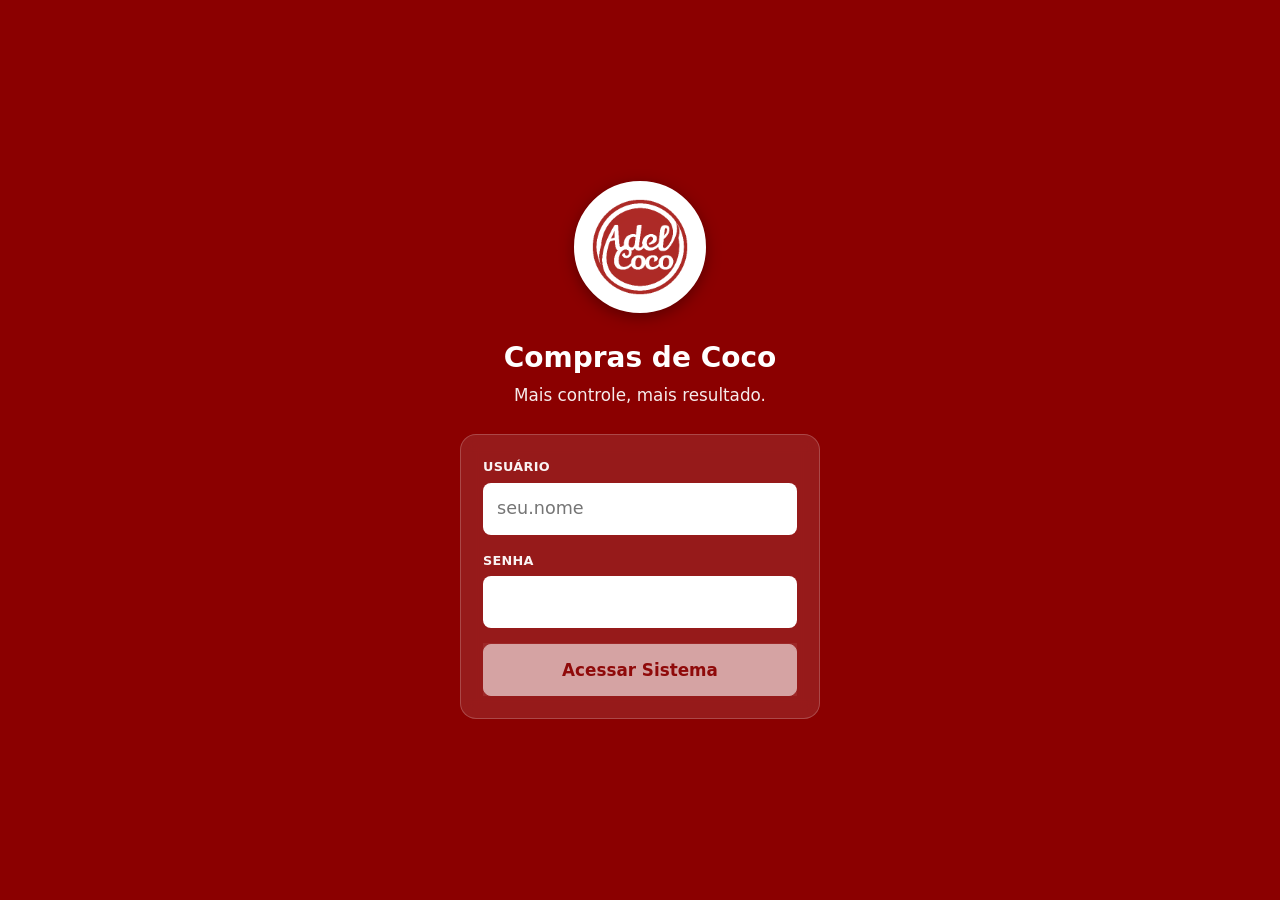
<file: login/index.html>
<!DOCTYPE html><html lang="pt-BR"><head><meta charSet="utf-8"/><meta name="viewport" content="width=device-width, initial-scale=1, viewport-fit=cover"/><link rel="preload" as="image" href="/logo.png"/><link rel="stylesheet" href="/_next/static/chunks/0pp1szotz8lzf.css" data-precedence="next"/><link rel="preload" as="script" fetchPriority="low" href="/_next/static/chunks/310vm2bl3xxpt.js"/><script src="/_next/static/chunks/1d-3ziz_810o8.js" async=""></script><script src="/_next/static/chunks/23e6jep2anmtk.js" async=""></script><script src="/_next/static/chunks/3b7v8xei-k6e1.js" async=""></script><script src="/_next/static/chunks/turbopack-2u1d16houkiyo.js" async=""></script><script src="/_next/static/chunks/3l4bojtojfluj.js" async=""></script><script src="/_next/static/chunks/40w3mxv-hq-xy.js" async=""></script><script src="/_next/static/chunks/03zzfm6zze4kg.js" async=""></script><meta name="theme-color" content="#a62b2b"/><title>Adel Coco - Portal do Comprador</title><meta name="description" content="Registro de compras de coco, mesmo sem internet."/><link rel="manifest" href="/manifest.webmanifest"/><meta name="mobile-web-app-capable" content="yes"/><meta name="apple-mobile-web-app-title" content="Adel Coco - Portal do Comprador"/><meta name="apple-mobile-web-app-status-bar-style" content="default"/><link rel="icon" href="/icons/favicon.png"/><link rel="apple-touch-icon" href="/icons/apple-touch-icon.png"/><script src="/_next/static/chunks/0cz1d0mv5g_q7.js" noModule=""></script></head><body><div hidden=""><!--$--><!--/$--></div><div class="login"><img class="login__logo" src="/logo.png" alt="Adel Coco" width="132" height="132"/><h1>Compras de Coco</h1><p class="login__lema">Mais controle, mais resultado.</p><form class="login__cartao" noValidate=""><div class="campo"><label class="rotulo" for="usuario">Usuário</label><input id="usuario" class="entrada" placeholder="seu.nome" autoComplete="username" autoCapitalize="none" autoCorrect="off" spellCheck="false" required="" value=""/></div><div class="campo"><label class="rotulo" for="senha">Senha</label><input id="senha" class="entrada" type="password" autoComplete="current-password" required="" value=""/></div><button type="submit" class="botao botao--branco botao--bloco" disabled="">Acessar Sistema</button></form></div><!--$--><!--/$--><script id="_R_">(globalThis["TURBOPACK"] || (globalThis["TURBOPACK"] = [])).push({"otherChunks":["static/chunks/310vm2bl3xxpt.js","static/chunks/1d-3ziz_810o8.js","static/chunks/23e6jep2anmtk.js","static/chunks/3b7v8xei-k6e1.js"],"runtimeModuleIds":[94553]});</script><script src="/_next/static/chunks/310vm2bl3xxpt.js" async=""></script><script>(self.__next_f=self.__next_f||[]).push([0])</script><script>self.__next_f.push([1,"1:\"$Sreact.fragment\"\n2:\"/_next/static/chunks/3l4bojtojfluj.js\"\n3:I[76868,[\"$2\"],\"AuthProvider\"]\n4:I[39756,[\"$2\"],\"default\"]\n5:I[37457,[\"$2\"],\"default\"]\n6:\"AvisoAtualizacao\"\n7:I[67512,[\"$2\"],\"$6\"]\nb:I[47257,[\"$2\"],\"ClientPageRoot\"]\nc:\"/_next/static/chunks/40w3mxv-hq-xy.js\"\nd:\"/_next/static/chunks/03zzfm6zze4kg.js\"\ne:I[94542,[\"$2\",\"$c\",\"$d\"],\"default\"]\n11:I[97367,[\"$2\"],\"OutletBoundary\"]\n12:\"$Sreact.suspense\"\n14:\"ViewportBoundary\"\n15:I[97367,[\"$2\"],\"$14\"]\n17:\"MetadataBoundary\"\n18:I[97367,[\"$2\"],\"$17\"]\n1a:I[68027,[\"$2\"],\"default\",1]\n:HL[\"/_next/static/chunks/0pp1szotz8lzf.css\",\"style\"]\n9:X\na:[[\"children\",{\"s\":\"__PAGE__\",\"h\":512,\"d\":{\"r\":[\"$\",\"$1\",\"c\",{\"children\":[[\"$\",\"$Lb\",null,{\"Component\":\"$e\",\"serverProvidedParams\":{\"searchParams\":{},\"params\":{},\"promises\":[\"$@f\",\"$@10\"]}}],[[\"$\",\"script\",\"script-0\",{\"src\":\"/_next/static/chunks/40w3mxv-hq-xy.js\",\"async\":true,\"nonce\":\"$undefined\"}],[\"$\",\"script\",\"script-1\",{\"src\":\"/_next/static/chunks/03zzfm6zze4kg.js\",\"async\":true,\"nonce\":\"$undefined\"}]],[\"$\",\"$L11\",null,{\"children\":[\"$\",\"$12\",null,{\"name\":\"Next.MetadataOutlet\",\"children\":\"$@13\"}]}]]}],\"p\":false,\"v\":null}}]]\n8:[[\"children\",{\"s\":\"login\",\"h\":512,\"d\":{\"r\":[\"$\",\"$1\",\"c\",{\"children\":[null,[\"$\",\"$L4\",null,{\"parallelRouterKey\":\"children\",\"error\":\"$undefined\",\"errorStyles\":\"$undefined\",\"errorScripts\":\"$undefined\",\"template\":[\"$\",\"$L5\",null,{}],\"templateStyles\":\"$undefined\",\"templateScripts\":\"$undefined\",\"notFound\":\"$undefined\",\"forbidden\":\"$undefined\",\"unauthorized\":\"$undefined\"}]]}],\"p\":false,\"v\":\"$9\"},\"c\":\"$Qa\"}]]\n0:{\"P\":null,\"c\":[\"\",\"login\",\"\"],\"q\":\"\",\"i\":false,\"t\":{\"t\":{\"s\":\"\",\"h\":528,\"d\":{\"r\":[\"$\",\"$1\",\"c\",{\"children\":[[[\"$\",\"link\",\"0\",{\"rel\":\"stylesheet\",\"href\":\"/_next/static/chunks/0pp1szotz8lzf.css\",\"precedence\":\"next\",\"crossOrigin\":\"$undefined\",\"nonce\":\"$undefined\"}],[\"$\",\"script\",\"script-0\",{\"src\":\"/_next/static/chunks/3l4bojtojfluj.js\",\"async\":true,\"nonce\":\"$undefined\"}]],[\"$\",\"html\",null,{\"lang\":\"pt-BR\",\"children\":[\"$\",\"body\",null,{\"children\":[\"$\",\"$L3\",null,{\"children\":[[\"$\",\"$L4\",null,{\"parallelRouterKey\":\"children\",\"error\":\"$undefined\",\"errorStyles\":\"$undefined\",\"errorScripts\":\"$undefined\",\"template\":[\"$\",\"$L5\",null,{}],\"templateStyles\":\"$undefined\",\"templateScripts\":\"$undefined\",\"notFound\":[[[\"$\",\"title\",null,{\"children\":\"404: This page could not be found.\"}],[\"$\",\"div\",null,{\"style\":{\"fontFamily\":\"system-ui,\\\"Segoe UI\\\",Roboto,Helvetica,Arial,sans-serif,\\\"Apple Color Emoji\\\",\\\"Segoe UI Emoji\\\"\",\"height\":\"100vh\",\"textAlign\":\"center\",\"display\":\"flex\",\"flexDirection\":\"column\",\"alignItems\":\"center\",\"justifyContent\":\"center\"},\"children\":[\"$\",\"div\",null,{\"children\":[[\"$\",\"style\",null,{\"dangerouslySetInnerHTML\":{\"__html\":\"body{color:#000;background:#fff;margin:0}.next-error-h1{border-right:1px solid rgba(0,0,0,.3)}@media (prefers-color-scheme:dark){body{color:#fff;background:#000}.next-error-h1{border-right:1px solid rgba(255,255,255,.3)}}\"}}],[\"$\",\"h1\",null,{\"className\":\"next-error-h1\",\"style\":{\"display\":\"inline-block\",\"margin\":\"0 20px 0 0\",\"padding\":\"0 23px 0 0\",\"fontSize\":24,\"fontWeight\":500,\"verticalAlign\":\"top\",\"lineHeight\":\"49px\"},\"children\":404}],[\"$\",\"div\",null,{\"style\":{\"display\":\"inline-block\"},\"children\":[\"$\",\"h2\",null,{\"style\":{\"fontSize\":14,\"fontWeight\":400,\"lineHeight\":\"49px\",\"margin\":0},\"children\":\"This page could not be found.\"}]}]]}]}]],[]],\"forbidden\":\"$undefined\",\"unauthorized\":\"$undefined\"}],[\"$\",\"$L7\",null,{}]]}]}]}]]}],\"p\":false,\"v\":null},\"c\":\"$Q8\"},\"h\":{\"r\":[\"$\",\"$1\",\"h\",{\"children\":[null,[\"$\",\"$L15\",null,{\"children\":\"$L16\"}],[\"$\",\"$L18\",null,{\"children\":[[\"$\",\"div\",null,{\"hidden\":true,\"children\":[\"$\",\"$12\",null,{\"name\":\"Next.Metadata\",\"children\":\"$L19\"}]}],null]}],null]}],\"p\":false,\"v\":null}},\"m\":\"$undefined\",\"G\":[\"$1a\",[[\"$\",\"link\",\"0\",{\"rel\":\"stylesheet\",\"href\":\"/_next/static/chunks/0pp1szotz8lzf.css\",\"precedence\":\"next\",\"crossOrigin\":\"$undefined\",\"nonce\":\"$undefined\"}]]],\"S\":true,\"r\":\"$undefined\",\"s\":\"$undefined\",\"a\":\"$undefined\",\"l\":\"$undefined\",\"p\":\"$undefined\",\"d\":\"$undefined\",\"b\":\"8zWpUGl_nOsbaNv7EfMsX\"}\n9:C\nf:{}\n10:\"$a:0:1:d:r:props:children:0:props:serverProvidedParams:params\"\n16:[[\"$\",\"meta\",\"0\",{\"charSet\":\"utf-8\"}],[\"$\",\"meta\",\"1\",{\"name\":\"viewport\",\"content\":\"width=device-width, initial-scale=1, viewport-fit=cover\"}],[\"$\",\"meta\",\"2\",{\"name\":\"theme-color\",\"content\":\"#a62b2b\"}]]\n1b:I[27201,[\"$2\"],\"IconMark\"]\n13:null\n19:[[\"$\",\"title\",\"0\",{\"children\":\"Adel Coco - Portal do Comprador\"}],[\"$\",\"meta\",\"1\",{\"name\":\"description\",\"content\":\"Registro de compras de coco, mesmo sem internet.\"}],[\"$\",\"link\",\"2\",{\"rel\":\"manifest\",\"href\":\"/manifest.webmanifest\",\"crossOrigin\":\"$undefined\"}],[\"$\",\"meta\",\"3\",{\"name\":\"mobile-web-app-capable\",\"content\":\"yes\"}],[\"$\",\"meta\",\"4\",{\"name\":\"apple-mobile-web-app-title\",\"content\":\"Adel Coco - Portal do Comprador\"}],[\"$\",\"meta\",\"5\",{\"name\":\"apple-mobile-web-app-status-bar-style\",\"content\":\"default\"}],[\"$\",\"link\",\"6\",{\"rel\":\"icon\",\"href\":\"/icons/favicon.png\"}],[\"$\",\"link\",\"7\",{\"rel\":\"apple-touch-icon\",\"href\":\"/icons/apple-touch-icon.png\"}],[\"$\",\"$L1b\",\"8\",{}]]\n"])</script></body></html>
</file>
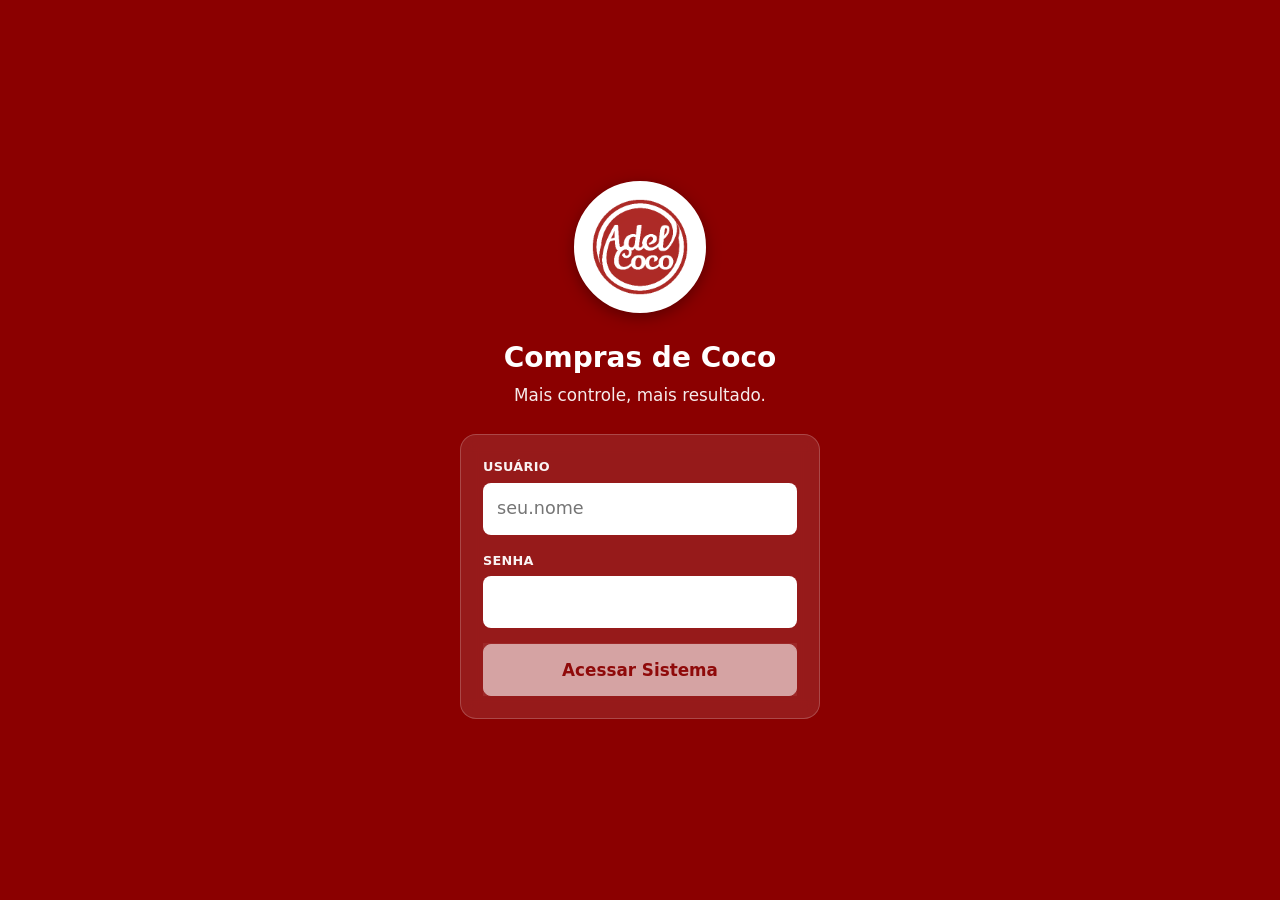
<file: compras/detalhe/index.html>
<!DOCTYPE html><html lang="pt-BR"><head><meta charSet="utf-8"/><meta name="viewport" content="width=device-width, initial-scale=1, viewport-fit=cover"/><link rel="preload" as="image" href="/logo.png"/><link rel="stylesheet" href="/_next/static/chunks/0pp1szotz8lzf.css" data-precedence="next"/><link rel="preload" as="script" fetchPriority="low" href="/_next/static/chunks/310vm2bl3xxpt.js"/><script src="/_next/static/chunks/1d-3ziz_810o8.js" async=""></script><script src="/_next/static/chunks/23e6jep2anmtk.js" async=""></script><script src="/_next/static/chunks/3b7v8xei-k6e1.js" async=""></script><script src="/_next/static/chunks/turbopack-2u1d16houkiyo.js" async=""></script><script src="/_next/static/chunks/3l4bojtojfluj.js" async=""></script><script src="/_next/static/chunks/0mtq9hx8m9vt0.js" async=""></script><script src="/_next/static/chunks/03zzfm6zze4kg.js" async=""></script><script src="/_next/static/chunks/1u2w_v-h75gkf.js" async=""></script><meta name="theme-color" content="#a62b2b"/><title>Adel Coco - Portal do Comprador</title><meta name="description" content="Registro de compras de coco, mesmo sem internet."/><link rel="manifest" href="/manifest.webmanifest"/><meta name="mobile-web-app-capable" content="yes"/><meta name="apple-mobile-web-app-title" content="Adel Coco - Portal do Comprador"/><meta name="apple-mobile-web-app-status-bar-style" content="default"/><link rel="icon" href="/icons/favicon.png"/><link rel="apple-touch-icon" href="/icons/apple-touch-icon.png"/><script src="/_next/static/chunks/0cz1d0mv5g_q7.js" noModule=""></script></head><body><div hidden=""><!--$--><!--/$--></div><div class="splash" role="status"><img src="/logo.png" alt="Adel Coco"/><span class="so-leitor">Carregando</span></div><script id="_R_">(globalThis["TURBOPACK"] || (globalThis["TURBOPACK"] = [])).push({"otherChunks":["static/chunks/310vm2bl3xxpt.js","static/chunks/1d-3ziz_810o8.js","static/chunks/23e6jep2anmtk.js","static/chunks/3b7v8xei-k6e1.js"],"runtimeModuleIds":[94553]});</script><script src="/_next/static/chunks/310vm2bl3xxpt.js" async=""></script><script>(self.__next_f=self.__next_f||[]).push([0])</script><script>self.__next_f.push([1,"1:\"$Sreact.fragment\"\n2:\"/_next/static/chunks/3l4bojtojfluj.js\"\n3:I[76868,[\"$2\"],\"AuthProvider\"]\n4:I[39756,[\"$2\"],\"default\"]\n5:I[37457,[\"$2\"],\"default\"]\n6:\"AvisoAtualizacao\"\n7:I[67512,[\"$2\"],\"$6\"]\n9:\"ClientSegmentRoot\"\na:I[92825,[\"$2\"],\"$9\"]\nb:\"/_next/static/chunks/0mtq9hx8m9vt0.js\"\nc:\"/_next/static/chunks/03zzfm6zze4kg.js\"\nd:I[88537,[\"$2\",\"$b\",\"$c\"],\"default\"]\n13:I[47257,[\"$2\"],\"ClientPageRoot\"]\n14:\"/_next/static/chunks/1u2w_v-h75gkf.js\"\n15:I[26827,[\"$2\",\"$b\",\"$c\",\"$14\"],\"default\"]\n18:I[97367,[\"$2\"],\"OutletBoundary\"]\n19:\"$Sreact.suspense\"\n1b:\"ViewportBoundary\"\n1c:I[97367,[\"$2\"],\"$1b\"]\n1e:\"MetadataBoundary\"\n1f:I[97367,[\"$2\"],\"$1e\"]\n21:I[68027,[\"$2\"],\"default\",1]\n:HL[\"/_next/static/chunks/0pp1szotz8lzf.css\",\"style\"]\n10:X\n12:[[\"children\",{\"s\":\"__PAGE__\",\"h\":512,\"d\":{\"r\":[\"$\",\"$1\",\"c\",{\"children\":[[\"$\",\"$L13\",null,{\"Component\":\"$15\",\"serverProvidedParams\":{\"searchParams\":{},\"params\":\"$8:0:1:d:r:props:children:1:props:serverProvidedParams:params\",\"promises\":[\"$@16\",\"$@17\"]}}],[[\"$\",\"script\",\"script-0\",{\"src\":\"/_next/static/chunks/1u2w_v-h75gkf.js\",\"async\":true,\"nonce\":\"$undefined\"}]],[\"$\",\"$L18\",null,{\"children\":[\"$\",\"$19\",null,{\"name\":\"Next.MetadataOutlet\",\"children\":\"$@1a\"}]}]]}],\"p\":false,\"v\":null}}]]\n11:[[\"children\",{\"s\":\"detalhe\",\"h\":512,\"d\":{\"r\":[\"$\",\"$1\",\"c\",{\"children\":[null,[\"$\",\"$L4\",null,{\"parallelRouterKey\":\"children\",\"error\":\"$undefined\",\"errorStyles\":\"$undefined\",\"errorScripts\":\"$undefined\",\"template\":[\"$\",\"$L5\",null,{}],\"templateStyles\":\"$undefined\",\"templateScripts\":\"$undefined\",\"notFound\":\"$undefined\",\"forbidden\":\"$undefined\",\"unauthorized\":\"$undefined\"}]]}],\"p\":false,\"v\":\"$10\"},\"c\":\"$Q12\"}]]\nf:[[\"children\",{\"s\":\"compras\",\"h\":512,\"d\":{\"r\":[\"$\",\"$1\",\"c\",{\"children\":[null,[\"$\",\"$L4\",null,{\"parallelRouterKey\":\"children\",\"error\":\"$undefined\",\"errorStyles\":\"$undefined\",\"errorScripts\":\"$undefined\",\"template\":[\"$\",\"$L5\",null,{}],\"templateStyles\":\"$undefined\",\"templateScripts\":\"$undefined\",\"notFound\":\"$undefined\",\"forbidden\":\"$undefined\",\"unauthorized\":\"$undefined\"}]]}],\"p\":false,\"v\":\"$10\"},\"c\":\"$Q11\"}]]\n8:[[\"children\",{\"s\":\"(app)\",\"h\":512,\"d\":{\"r\":[\"$\",\"$1\",\"c\",{\"children\":[[[\"$\",\"script\",\"script-0\",{\"src\":\"/_next/static/chunks/0mtq9hx8m9vt0.js\",\"async\":true,\"nonce\":\"$undefined\"}],[\"$\",\"script\",\"script-1\",{\"src\":\"/_next/static/chunks/03zzfm6zze4kg.js\",\"async\":true,\"nonce\":\"$undefined\"}]],[\"$\",\"$La\",null,{\"Component\":\"$d\",\"slots\":{\"children\":[\"$\",\"$L4\",null,{\"parallelRouterKey\":\"children\",\"error\":\"$undefined\",\"errorStyles\":\"$undefined\",\"errorScripts\":\"$undefined\",\"template\":[\"$\",\"$L5\",null,{}],\"templateStyles\":\"$undefined\",\"templateScripts\":\"$undefined\",\"notFound\":[[[\"$\",\"title\",null,{\"children\":\"404: This page could not be found.\"}],[\"$\",\"div\",null,{\"style\":\"$0:t:t:d:r:props:children:1:props:children:props:children:props:children:0:props:notFound:0:1:props:style\",\"children\":[\"$\",\"div\",null,{\"children\":[[\"$\",\"style\",null,{\"dangerouslySetInnerHTML\":{\"__html\":\"body{color:#000;background:#fff;margin:0}.next-error-h1{border-right:1px solid rgba(0,0,0,.3)}@media (prefers-color-scheme:dark){body{color:#fff;background:#000}.next-error-h1{border-right:1px solid rgba(255,255,255,.3)}}\"}}],[\"$\",\"h1\",null,{\"className\":\"next-error-h1\",\"style\":\"$0:t:t:d:r:props:children:1:props:children:props:children:props:children:0:props:notFound:0:1:props:children:props:children:1:props:style\",\"children\":404}],[\"$\",\"div\",null,{\"style\":\"$0:t:t:d:r:props:children:1:props:children:props:children:props:children:0:props:notFound:0:1:props:children:props:children:2:props:style\",\"children\":[\"$\",\"h2\",null,{\"style\":\"$0:t:t:d:r:props:children:1:props:children:props:children:props:children:0:props:notFound:0:1:props:children:props:children:2:props:children:props:style\",\"children\":\"This page could not be found.\"}]}]]}]}]],[]],\"forbidden\":\"$undefined\",\"unauthorized\":\"$undefined\"}]},\"serverProvidedParams\":{\"params\":{},\"promises\":[\"$@e\"]}}]]}],\"p\":false,\"v\":null},\"c\":\"$Qf\"}]]\n0:{\"P\":null,\"c\":[\"\",\"compras\",\"detalhe\",\"\"],\"q\":\"\",\"i\":false,\"t\":{\"t\":{\"s\":\"\",\"h\":528,\"d\":{\"r\":[\"$\",\"$1\",\"c\",{\"children\":[[[\"$\",\"link\",\"0\",{\"rel\":\"stylesheet\",\"href\":\"/_next/static/chunks/0pp1szotz8lzf.css\",\"precedence\":\"next\",\"crossOrigin\":\"$undefined\",\"nonce\":\"$undefined\"}],[\"$\",\"script\",\"script-0\",{\"src\":\"/_next/static/chunks/3l4bojtojfluj.js\",\"async\":true,\"nonce\":\"$undefined\"}]],[\"$\",\"html\",null,{\"lang\":\"pt-BR\",\"children\":[\"$\",\"body\",null,{\"children\":[\"$\",\"$L3\",null,{\"children\":[[\"$\",\"$L4\",null,{\"parallelRouterKey\":\"children\",\"error\":\"$undefined\",\"errorStyles\":\"$undefined\",\"errorScripts\":\"$undefined\",\"template\":[\"$\",\"$L5\",null,{}],\"templateStyles\":\"$undefined\",\"templateScripts\":\"$undefined\",\"notFound\":[[[\"$\",\"title\",null,{\"children\":\"404: This page could not be found.\"}],[\"$\",\"div\",null,{\"style\":{\"fontFamily\":\"system-ui,\\\"Segoe UI\\\",Roboto,Helvetica,Arial,sans-serif,\\\"Apple Color Emoji\\\",\\\"Segoe UI Emoji\\\"\",\"height\":\"100vh\",\"textAlign\":\"center\",\"display\":\"flex\",\"flexDirection\":\"column\",\"alignItems\":\"center\",\"justifyContent\":\"center\"},\"children\":[\"$\",\"div\",null,{\"children\":[[\"$\",\"style\",null,{\"dangerouslySetInnerHTML\":{\"__html\":\"body{color:#000;background:#fff;margin:0}.next-error-h1{border-right:1px solid rgba(0,0,0,.3)}@media (prefers-color-scheme:dark){body{color:#fff;background:#000}.next-error-h1{border-right:1px solid rgba(255,255,255,.3)}}\"}}],[\"$\",\"h1\",null,{\"className\":\"next-error-h1\",\"style\":{\"display\":\"inline-block\",\"margin\":\"0 20px 0 0\",\"padding\":\"0 23px 0 0\",\"fontSize\":24,\"fontWeight\":500,\"verticalAlign\":\"top\",\"lineHeight\":\"49px\"},\"children\":404}],[\"$\",\"div\",null,{\"style\":{\"display\":\"inline-block\"},\"children\":[\"$\",\"h2\",null,{\"style\":{\"fontSize\":14,\"fontWeight\":400,\"lineHeight\":\"49px\",\"margin\":0},\"children\":\"This page could not be found.\"}]}]]}]}]],[]],\"forbidden\":\"$undefined\",\"unauthorized\":\"$undefined\"}],[\"$\",\"$L7\",null,{}]]}]}]}]]}],\"p\":false,\"v\":null},\"c\":\"$Q8\"},\"h\":{\"r\":[\"$\",\"$1\",\"h\",{\"children\":[null,[\"$\",\"$L1c\",null,{\"children\":\"$L1d\"}],[\"$\",\"$L1f\",null,{\"children\":[[\"$\",\"div\",null,{\"hidden\":true,\"children\":[\"$\",\"$19\",null,{\"name\":\"Next.Metadata\",\"children\":\"$L20\"}]}],null]}],null]}],\"p\":false,\"v\":null}},\"m\":\"$undefined\",\"G\":[\"$21\",[[\"$\",\"link\",\"0\",{\"rel\":\"stylesheet\",\"href\":\"/_next/static/chunks/0pp1szotz8lzf.css\",\"precedence\":\"next\",\"crossOrigin\":\"$undefined\",\"nonce\":\"$undefined\"}]]],\"S\":true,\"r\":\"$undefined\",\"s\":\"$undefined\",\"a\":\"$undefined\",\"l\":\"$undefined\",\"p\":\"$undefined\",\"d\":\"$undefined\",\"b\":\"8zWpUGl_nOsbaNv7EfMsX\"}\n10:C\ne:\"$8:0:1:d:r:props:children:1:props:serverProvidedParams:params\"\n16:{}\n17:\"$8:0:1:d:r:props:children:1:props:serverProvidedParams:params\"\n1d:[[\"$\",\"meta\",\"0\",{\"charSet\":\"utf-8\"}],[\"$\",\"meta\",\"1\",{\"name\":\"viewport\",\"content\":\"width=device-width, initial-scale=1, viewport-fit=cover\"}],[\"$\",\"meta\",\"2\",{\"name\":\"theme-color\",\"content\":\"#a62b2b\"}]]\n22:I[27201,[\"$2\"],\"IconMark\"]\n1a:null\n20:[[\"$\",\"title\",\"0\",{\"children\":\"Adel Coco - Portal do Comprador\"}],[\"$\",\"meta\",\"1\",{\"name\":\"description\",\"content\":\"Registro de compras de coco, mesmo sem internet.\"}],[\"$\",\"link\",\"2\",{\"rel\":\"manifest\",\"href\":\"/manifest.webmanifest\",\"crossOrigin\":\"$undefined\"}],[\"$\",\"meta\",\"3\",{\"name\":\"mobile-web-app-capable\",\"content\":\"yes\"}],[\"$\",\"meta\",\"4\",{\"name\":\"apple-mobile-web-app-title\",\"content\":\"Adel Coco - Portal do Comprador\"}],[\"$\",\"meta\",\"5\",{\"name\":\"apple-mobile-web-app-status-bar-style\",\"content\":\"default\"}],[\"$\",\"link\",\"6\",{\"rel\":\"icon\",\"href\":\"/icons/favicon.png\"}],[\"$\",\"link\",\"7\",{\"rel\":\"apple-touch-icon\",\"href\":\"/icons/apple-touch-icon.png\"}],[\"$\",\"$L22\",\"8\",{}]]\n"])</script></body></html>
</file>
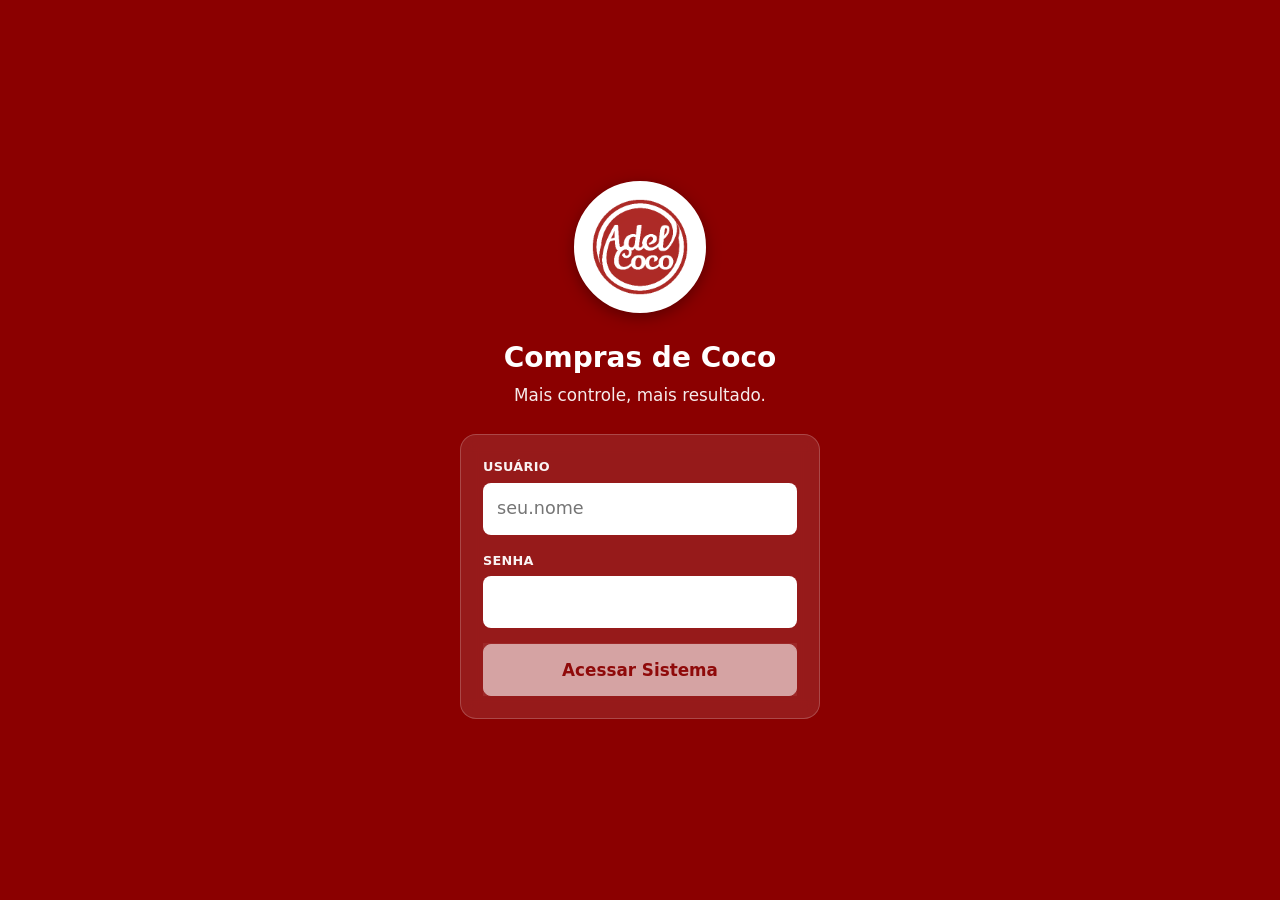
<file: compras/nova/index.html>
<!DOCTYPE html><html lang="pt-BR"><head><meta charSet="utf-8"/><meta name="viewport" content="width=device-width, initial-scale=1, viewport-fit=cover"/><link rel="preload" as="image" href="/logo.png"/><link rel="stylesheet" href="/_next/static/chunks/0pp1szotz8lzf.css" data-precedence="next"/><link rel="preload" as="script" fetchPriority="low" href="/_next/static/chunks/310vm2bl3xxpt.js"/><script src="/_next/static/chunks/1d-3ziz_810o8.js" async=""></script><script src="/_next/static/chunks/23e6jep2anmtk.js" async=""></script><script src="/_next/static/chunks/3b7v8xei-k6e1.js" async=""></script><script src="/_next/static/chunks/turbopack-2u1d16houkiyo.js" async=""></script><script src="/_next/static/chunks/3l4bojtojfluj.js" async=""></script><script src="/_next/static/chunks/0mtq9hx8m9vt0.js" async=""></script><script src="/_next/static/chunks/03zzfm6zze4kg.js" async=""></script><script src="/_next/static/chunks/1s-yrksotgfs1.js" async=""></script><meta name="theme-color" content="#a62b2b"/><title>Adel Coco - Portal do Comprador</title><meta name="description" content="Registro de compras de coco, mesmo sem internet."/><link rel="manifest" href="/manifest.webmanifest"/><meta name="mobile-web-app-capable" content="yes"/><meta name="apple-mobile-web-app-title" content="Adel Coco - Portal do Comprador"/><meta name="apple-mobile-web-app-status-bar-style" content="default"/><link rel="icon" href="/icons/favicon.png"/><link rel="apple-touch-icon" href="/icons/apple-touch-icon.png"/><script src="/_next/static/chunks/0cz1d0mv5g_q7.js" noModule=""></script></head><body><div hidden=""><!--$--><!--/$--></div><div class="splash" role="status"><img src="/logo.png" alt="Adel Coco"/><span class="so-leitor">Carregando</span></div><script id="_R_">(globalThis["TURBOPACK"] || (globalThis["TURBOPACK"] = [])).push({"otherChunks":["static/chunks/310vm2bl3xxpt.js","static/chunks/1d-3ziz_810o8.js","static/chunks/23e6jep2anmtk.js","static/chunks/3b7v8xei-k6e1.js"],"runtimeModuleIds":[94553]});</script><script src="/_next/static/chunks/310vm2bl3xxpt.js" async=""></script><script>(self.__next_f=self.__next_f||[]).push([0])</script><script>self.__next_f.push([1,"1:\"$Sreact.fragment\"\n2:\"/_next/static/chunks/3l4bojtojfluj.js\"\n3:I[76868,[\"$2\"],\"AuthProvider\"]\n4:I[39756,[\"$2\"],\"default\"]\n5:I[37457,[\"$2\"],\"default\"]\n6:\"AvisoAtualizacao\"\n7:I[67512,[\"$2\"],\"$6\"]\n9:\"ClientSegmentRoot\"\na:I[92825,[\"$2\"],\"$9\"]\nb:\"/_next/static/chunks/0mtq9hx8m9vt0.js\"\nc:\"/_next/static/chunks/03zzfm6zze4kg.js\"\nd:I[88537,[\"$2\",\"$b\",\"$c\"],\"default\"]\n13:I[47257,[\"$2\"],\"ClientPageRoot\"]\n14:\"/_next/static/chunks/1s-yrksotgfs1.js\"\n15:I[43509,[\"$2\",\"$b\",\"$c\",\"$14\"],\"default\"]\n18:I[97367,[\"$2\"],\"OutletBoundary\"]\n19:\"$Sreact.suspense\"\n1b:\"ViewportBoundary\"\n1c:I[97367,[\"$2\"],\"$1b\"]\n1e:\"MetadataBoundary\"\n1f:I[97367,[\"$2\"],\"$1e\"]\n21:I[68027,[\"$2\"],\"default\",1]\n:HL[\"/_next/static/chunks/0pp1szotz8lzf.css\",\"style\"]\n10:X\n12:[[\"children\",{\"s\":\"__PAGE__\",\"h\":512,\"d\":{\"r\":[\"$\",\"$1\",\"c\",{\"children\":[[\"$\",\"$L13\",null,{\"Component\":\"$15\",\"serverProvidedParams\":{\"searchParams\":{},\"params\":\"$8:0:1:d:r:props:children:1:props:serverProvidedParams:params\",\"promises\":[\"$@16\",\"$@17\"]}}],[[\"$\",\"script\",\"script-0\",{\"src\":\"/_next/static/chunks/1s-yrksotgfs1.js\",\"async\":true,\"nonce\":\"$undefined\"}]],[\"$\",\"$L18\",null,{\"children\":[\"$\",\"$19\",null,{\"name\":\"Next.MetadataOutlet\",\"children\":\"$@1a\"}]}]]}],\"p\":false,\"v\":null}}]]\n11:[[\"children\",{\"s\":\"nova\",\"h\":512,\"d\":{\"r\":[\"$\",\"$1\",\"c\",{\"children\":[null,[\"$\",\"$L4\",null,{\"parallelRouterKey\":\"children\",\"error\":\"$undefined\",\"errorStyles\":\"$undefined\",\"errorScripts\":\"$undefined\",\"template\":[\"$\",\"$L5\",null,{}],\"templateStyles\":\"$undefined\",\"templateScripts\":\"$undefined\",\"notFound\":\"$undefined\",\"forbidden\":\"$undefined\",\"unauthorized\":\"$undefined\"}]]}],\"p\":false,\"v\":\"$10\"},\"c\":\"$Q12\"}]]\nf:[[\"children\",{\"s\":\"compras\",\"h\":512,\"d\":{\"r\":[\"$\",\"$1\",\"c\",{\"children\":[null,[\"$\",\"$L4\",null,{\"parallelRouterKey\":\"children\",\"error\":\"$undefined\",\"errorStyles\":\"$undefined\",\"errorScripts\":\"$undefined\",\"template\":[\"$\",\"$L5\",null,{}],\"templateStyles\":\"$undefined\",\"templateScripts\":\"$undefined\",\"notFound\":\"$undefined\",\"forbidden\":\"$undefined\",\"unauthorized\":\"$undefined\"}]]}],\"p\":false,\"v\":\"$10\"},\"c\":\"$Q11\"}]]\n8:[[\"children\",{\"s\":\"(app)\",\"h\":512,\"d\":{\"r\":[\"$\",\"$1\",\"c\",{\"children\":[[[\"$\",\"script\",\"script-0\",{\"src\":\"/_next/static/chunks/0mtq9hx8m9vt0.js\",\"async\":true,\"nonce\":\"$undefined\"}],[\"$\",\"script\",\"script-1\",{\"src\":\"/_next/static/chunks/03zzfm6zze4kg.js\",\"async\":true,\"nonce\":\"$undefined\"}]],[\"$\",\"$La\",null,{\"Component\":\"$d\",\"slots\":{\"children\":[\"$\",\"$L4\",null,{\"parallelRouterKey\":\"children\",\"error\":\"$undefined\",\"errorStyles\":\"$undefined\",\"errorScripts\":\"$undefined\",\"template\":[\"$\",\"$L5\",null,{}],\"templateStyles\":\"$undefined\",\"templateScripts\":\"$undefined\",\"notFound\":[[[\"$\",\"title\",null,{\"children\":\"404: This page could not be found.\"}],[\"$\",\"div\",null,{\"style\":\"$0:t:t:d:r:props:children:1:props:children:props:children:props:children:0:props:notFound:0:1:props:style\",\"children\":[\"$\",\"div\",null,{\"children\":[[\"$\",\"style\",null,{\"dangerouslySetInnerHTML\":{\"__html\":\"body{color:#000;background:#fff;margin:0}.next-error-h1{border-right:1px solid rgba(0,0,0,.3)}@media (prefers-color-scheme:dark){body{color:#fff;background:#000}.next-error-h1{border-right:1px solid rgba(255,255,255,.3)}}\"}}],[\"$\",\"h1\",null,{\"className\":\"next-error-h1\",\"style\":\"$0:t:t:d:r:props:children:1:props:children:props:children:props:children:0:props:notFound:0:1:props:children:props:children:1:props:style\",\"children\":404}],[\"$\",\"div\",null,{\"style\":\"$0:t:t:d:r:props:children:1:props:children:props:children:props:children:0:props:notFound:0:1:props:children:props:children:2:props:style\",\"children\":[\"$\",\"h2\",null,{\"style\":\"$0:t:t:d:r:props:children:1:props:children:props:children:props:children:0:props:notFound:0:1:props:children:props:children:2:props:children:props:style\",\"children\":\"This page could not be found.\"}]}]]}]}]],[]],\"forbidden\":\"$undefined\",\"unauthorized\":\"$undefined\"}]},\"serverProvidedParams\":{\"params\":{},\"promises\":[\"$@e\"]}}]]}],\"p\":false,\"v\":null},\"c\":\"$Qf\"}]]\n0:{\"P\":null,\"c\":[\"\",\"compras\",\"nova\",\"\"],\"q\":\"\",\"i\":false,\"t\":{\"t\":{\"s\":\"\",\"h\":528,\"d\":{\"r\":[\"$\",\"$1\",\"c\",{\"children\":[[[\"$\",\"link\",\"0\",{\"rel\":\"stylesheet\",\"href\":\"/_next/static/chunks/0pp1szotz8lzf.css\",\"precedence\":\"next\",\"crossOrigin\":\"$undefined\",\"nonce\":\"$undefined\"}],[\"$\",\"script\",\"script-0\",{\"src\":\"/_next/static/chunks/3l4bojtojfluj.js\",\"async\":true,\"nonce\":\"$undefined\"}]],[\"$\",\"html\",null,{\"lang\":\"pt-BR\",\"children\":[\"$\",\"body\",null,{\"children\":[\"$\",\"$L3\",null,{\"children\":[[\"$\",\"$L4\",null,{\"parallelRouterKey\":\"children\",\"error\":\"$undefined\",\"errorStyles\":\"$undefined\",\"errorScripts\":\"$undefined\",\"template\":[\"$\",\"$L5\",null,{}],\"templateStyles\":\"$undefined\",\"templateScripts\":\"$undefined\",\"notFound\":[[[\"$\",\"title\",null,{\"children\":\"404: This page could not be found.\"}],[\"$\",\"div\",null,{\"style\":{\"fontFamily\":\"system-ui,\\\"Segoe UI\\\",Roboto,Helvetica,Arial,sans-serif,\\\"Apple Color Emoji\\\",\\\"Segoe UI Emoji\\\"\",\"height\":\"100vh\",\"textAlign\":\"center\",\"display\":\"flex\",\"flexDirection\":\"column\",\"alignItems\":\"center\",\"justifyContent\":\"center\"},\"children\":[\"$\",\"div\",null,{\"children\":[[\"$\",\"style\",null,{\"dangerouslySetInnerHTML\":{\"__html\":\"body{color:#000;background:#fff;margin:0}.next-error-h1{border-right:1px solid rgba(0,0,0,.3)}@media (prefers-color-scheme:dark){body{color:#fff;background:#000}.next-error-h1{border-right:1px solid rgba(255,255,255,.3)}}\"}}],[\"$\",\"h1\",null,{\"className\":\"next-error-h1\",\"style\":{\"display\":\"inline-block\",\"margin\":\"0 20px 0 0\",\"padding\":\"0 23px 0 0\",\"fontSize\":24,\"fontWeight\":500,\"verticalAlign\":\"top\",\"lineHeight\":\"49px\"},\"children\":404}],[\"$\",\"div\",null,{\"style\":{\"display\":\"inline-block\"},\"children\":[\"$\",\"h2\",null,{\"style\":{\"fontSize\":14,\"fontWeight\":400,\"lineHeight\":\"49px\",\"margin\":0},\"children\":\"This page could not be found.\"}]}]]}]}]],[]],\"forbidden\":\"$undefined\",\"unauthorized\":\"$undefined\"}],[\"$\",\"$L7\",null,{}]]}]}]}]]}],\"p\":false,\"v\":null},\"c\":\"$Q8\"},\"h\":{\"r\":[\"$\",\"$1\",\"h\",{\"children\":[null,[\"$\",\"$L1c\",null,{\"children\":\"$L1d\"}],[\"$\",\"$L1f\",null,{\"children\":[[\"$\",\"div\",null,{\"hidden\":true,\"children\":[\"$\",\"$19\",null,{\"name\":\"Next.Metadata\",\"children\":\"$L20\"}]}],null]}],null]}],\"p\":false,\"v\":null}},\"m\":\"$undefined\",\"G\":[\"$21\",[[\"$\",\"link\",\"0\",{\"rel\":\"stylesheet\",\"href\":\"/_next/static/chunks/0pp1szotz8lzf.css\",\"precedence\":\"next\",\"crossOrigin\":\"$undefined\",\"nonce\":\"$undefined\"}]]],\"S\":true,\"r\":\"$undefined\",\"s\":\"$undefined\",\"a\":\"$undefined\",\"l\":\"$undefined\",\"p\":\"$undefined\",\"d\":\"$undefined\",\"b\":\"8zWpUGl_nOsbaNv7EfMsX\"}\n10:C\ne:\"$8:0:1:d:r:props:children:1:props:serverProvidedParams:params\"\n16:{}\n17:\"$8:0:1:d:r:props:children:1:props:serverProvidedParams:params\"\n1d:[[\"$\",\"meta\",\"0\",{\"charSet\":\"utf-8\"}],[\"$\",\"meta\",\"1\",{\"name\":\"viewport\",\"content\":\"width=device-width, initial-scale=1, viewport-fit=cover\"}],[\"$\",\"meta\",\"2\",{\"name\":\"theme-color\",\"content\":\"#a62b2b\"}]]\n22:I[27201,[\"$2\"],\"IconMark\"]\n1a:null\n20:[[\"$\",\"title\",\"0\",{\"children\":\"Adel Coco - Portal do Comprador\"}],[\"$\",\"meta\",\"1\",{\"name\":\"description\",\"content\":\"Registro de compras de coco, mesmo sem internet.\"}],[\"$\",\"link\",\"2\",{\"rel\":\"manifest\",\"href\":\"/manifest.webmanifest\",\"crossOrigin\":\"$undefined\"}],[\"$\",\"meta\",\"3\",{\"name\":\"mobile-web-app-capable\",\"content\":\"yes\"}],[\"$\",\"meta\",\"4\",{\"name\":\"apple-mobile-web-app-title\",\"content\":\"Adel Coco - Portal do Comprador\"}],[\"$\",\"meta\",\"5\",{\"name\":\"apple-mobile-web-app-status-bar-style\",\"content\":\"default\"}],[\"$\",\"link\",\"6\",{\"rel\":\"icon\",\"href\":\"/icons/favicon.png\"}],[\"$\",\"link\",\"7\",{\"rel\":\"apple-touch-icon\",\"href\":\"/icons/apple-touch-icon.png\"}],[\"$\",\"$L22\",\"8\",{}]]\n"])</script></body></html>
</file>
<file: _next/static/chunks/0pp1szotz8lzf.css>
:root{--lightningcss-light:initial;--lightningcss-dark: ;color-scheme:light;--adel-red:#a62b2b;--adel-red-dark:#821f1f;--adel-login:#8b0000;--adel-bg:#eaeaea;--superficie:#fff;--texto:#212529;--suave:#5c636a;--linha:#dee2e6;--entrada-borda:#adb5bd;--ok:#198754;--ok-claro:#d1e7dd;--ok-texto:#0a3622;--aviso:#ffc107;--aviso-claro:#fff3cd;--aviso-texto:#664d03;--erro:#b02a37;--erro-claro:#f8d7da;--erro-texto:#58151c;--info:#087990;--info-claro:#cff4fc;--info-texto:#055160;--raio:12px;--altura-abas:62px;--fonte:system-ui, -apple-system, "Segoe UI", Roboto, "Helvetica Neue", sans-serif}*,:before,:after{box-sizing:border-box}html{-webkit-text-size-adjust:100%}body{background:var(--adel-bg);color:var(--texto);font:400 1rem/1.5 var(--fonte);-webkit-tap-highlight-color:transparent;margin:0}h1,h2,h3,p{margin:0}h1{font-size:1.35rem;font-weight:700}a{color:var(--adel-red)}:focus-visible{outline-offset:2px;border-radius:4px;outline:3px solid #0d6efd}.so-leitor{clip-path:inset(50%);white-space:nowrap;width:1px;height:1px;position:absolute;overflow:hidden}.num{font-variant-numeric:tabular-nums}.suave{color:var(--suave)}.pequeno{font-size:.875rem}.vermelho{color:var(--adel-red)}.topo{z-index:1030;position:sticky;top:0}.navbar-adel{background:var(--adel-red);color:#fff;padding:8px 14px;padding-top:calc(8px + env(safe-area-inset-top));justify-content:space-between;align-items:center;gap:12px;display:flex;box-shadow:0 1px 4px #0003}.navbar-adel__marca{align-items:center;gap:10px;min-width:0;font-size:1rem;font-weight:700;display:flex}.navbar-adel__marca img{background:#fff;border:2px solid #fff;border-radius:50%;flex:none;width:38px;height:38px}.navbar-adel__marca span{text-overflow:ellipsis;white-space:nowrap;overflow:hidden}.selo{white-space:nowrap;border-radius:999px;flex:none;align-items:center;gap:5px;padding:4px 10px;font-size:.8rem;font-weight:700;display:inline-flex}.selo--online{background:var(--ok);color:#fff}.selo--offline{color:var(--adel-red-dark);background:#fff}.selo--enviando{color:var(--info-texto);background:#fff}.alerta{border-bottom:1px solid #0000;align-items:center;gap:10px;padding:9px 14px;font-size:.9rem;display:flex}.alerta__texto{flex:1;min-width:0}.alerta--atencao{background:var(--aviso-claro);color:var(--aviso-texto);border-color:#ffe69c}.alerta--erro{background:var(--erro-claro);color:var(--erro-texto);border-color:#f1aeb5}.alerta--ok{background:var(--ok-claro);color:var(--ok-texto);border-color:#a3cfbb}.alerta--info{background:var(--info-claro);color:var(--info-texto);border-color:#9eeaf9}.bloco-alerta{border-radius:var(--raio);border:1px solid;flex-direction:column;align-items:stretch;gap:10px;padding:14px 16px;font-size:1rem}.app{flex-direction:column;min-height:100dvh;display:flex}.conteudo{width:100%;max-width:600px;padding:16px 14px calc(var(--altura-abas) + 28px + env(safe-area-inset-bottom));flex-direction:column;flex:1;gap:16px;margin:0 auto;display:flex}.titulo-pagina{justify-content:space-between;align-items:center;gap:12px;display:flex}.titulo-pagina h1{color:var(--adel-red);align-items:center;gap:8px;display:flex}.pilha{flex-direction:column;gap:10px;display:flex}.cartao{background:var(--superficie);border-radius:var(--raio);border:1px solid #a62b2b33;box-shadow:0 4px 6px #0000000d}.cartao__cabecalho{border-bottom:2px solid var(--adel-red);border-radius:var(--raio) var(--raio) 0 0;padding:14px 16px}.cartao__titulo{color:var(--suave);align-items:center;gap:8px;font-size:1.15rem;font-weight:700;display:flex}.cartao__titulo svg{color:var(--adel-red)}.cartao__corpo{flex-direction:column;gap:16px;padding:16px;display:flex}.botao{min-height:48px;font:700 1rem/1.2 var(--fonte);cursor:pointer;border:1px solid #0000;border-radius:8px;justify-content:center;align-items:center;gap:8px;padding:10px 18px;text-decoration:none;display:inline-flex}.botao[disabled]{opacity:.6;cursor:not-allowed}.botao--adel{background:var(--adel-red);color:#fff;border-color:var(--adel-red)}.botao--adel:hover:not([disabled]){background:var(--adel-red-dark);border-color:var(--adel-red-dark)}.botao--contorno{color:var(--texto);border-color:var(--entrada-borda);background:#fff}.botao--contorno-adel{color:var(--adel-red);border-color:var(--adel-red);background:#fff}.botao--perigo{color:var(--erro);border-color:var(--erro);background:#fff}.botao--sucesso{background:var(--ok);color:#fff;border-color:var(--ok)}.botao--discreto{color:var(--adel-red);background:0 0;min-height:40px;padding:6px 10px}.botao--bloco{width:100%}.botao--grande{min-height:56px;font-size:1.1rem;box-shadow:0 1px 3px #00000026}.botao--pequeno{min-height:38px;padding:5px 12px;font-size:.9rem}.campo{flex-direction:column;gap:6px;display:flex;position:relative}.rotulo{color:var(--suave);text-transform:uppercase;letter-spacing:.02em;font-size:.8rem;font-weight:700}.campo__dica{color:var(--suave);font-size:.85rem}.campo__erro{color:var(--erro);align-items:flex-start;gap:6px;font-size:.9rem;font-weight:700;display:flex}.campo__erro svg{flex:none;margin-top:3px}.entrada{width:100%;min-height:52px;font:inherit;color:var(--texto);border:1px solid var(--entrada-borda);appearance:none;background:#fff;border-radius:8px;padding:10px 14px;font-size:1.1rem}select.entrada{background:#fff url("data:image/svg+xml,%3Csvg xmlns='http://www.w3.org/2000/svg' viewBox='0 0 16 16'%3E%3Cpath fill='none' stroke='%23343a40' stroke-linecap='round' stroke-linejoin='round' stroke-width='2' d='m2 5 6 6 6-6'/%3E%3C/svg%3E") right 14px center/14px no-repeat;padding-right:40px}textarea.entrada{resize:vertical;min-height:84px;font-size:1rem}.entrada:focus-visible{border-color:var(--adel-red);outline:0;box-shadow:0 0 0 .25rem #a62b2b40}.entrada[aria-invalid=true]{border-color:var(--erro);background:#fff8f8}.entrada:disabled{background:#e9ecef}.duas-colunas{grid-template-columns:1fr 1fr;gap:10px;display:grid}.separador{border:0;border-top:1px solid var(--linha);margin:0}.tipos{grid-template-columns:1fr 1fr;display:grid}.tipo{position:relative}.tipo input{opacity:0;cursor:pointer;width:100%;height:100%;margin:0;position:absolute;inset:0}.tipo span{background:#fff;border:1px solid;justify-content:center;align-items:center;gap:8px;min-height:52px;font-weight:700;display:flex}.tipo--verde span{color:var(--ok);border-color:var(--ok);border-radius:8px 0 0 8px}.tipo--verde input:checked+span{background:var(--ok);color:#fff}.tipo--seco span{color:var(--aviso-texto);border-color:var(--aviso);border-left-width:0;border-radius:0 8px 8px 0}.tipo--seco input:checked+span{background:var(--aviso);color:#212529}.tipo input:focus-visible+span{outline-offset:2px;outline:3px solid #0d6efd}.tipo input:disabled+span{opacity:.55}.combo__lista{z-index:1050;border:1px solid var(--linha);background:#fff;border-radius:8px;max-height:240px;margin:4px 0 0;padding:0;list-style:none;position:absolute;top:100%;left:0;right:0;overflow-y:auto;box-shadow:0 6px 16px #0000002e}.combo__item{text-align:left;border:0;border-bottom:1px solid var(--linha);width:100%;min-height:48px;font:inherit;cursor:pointer;background:#fff;padding:12px 14px;display:block}.combo__item:last-child{border-bottom:0}.combo__item[aria-selected=true],.combo__item:hover{background:#f8e9e9}.combo__item small{color:var(--suave);display:block}.combo__vazio{color:var(--suave);padding:12px 14px;font-size:.9rem}.entregas-topo{justify-content:space-between;align-items:center;gap:8px;display:flex}.contador{color:#fff;background:#6c757d;border-radius:6px;padding:2px 8px;font-size:.8rem;font-weight:700}.entrega{border:1px solid var(--linha);border-radius:8px;flex-direction:column;gap:10px;padding:10px;display:flex}.entrega__remover{align-self:flex-end}.painel-agua{border:1px solid var(--linha);background:#f8f9fa;border-radius:8px;justify-content:space-between;gap:10px;padding:10px 14px;font-size:.95rem;display:flex}.painel-agua strong{color:var(--ok)}.painel-total{border:1px solid var(--linha);background:#f8f9fa;border-radius:8px;justify-content:space-between;align-items:center;gap:10px;padding:14px 16px;display:flex}.painel-total strong{color:var(--adel-red);font-size:1.6rem;line-height:1.1}.filtros-cartao{border-radius:var(--raio);background:#f8f9fa;gap:8px;padding:12px;display:grid;box-shadow:0 1px 3px #00000014}.filtros-cartao .entrada{min-height:44px;font-size:1rem}.grupo-titulo{border-bottom:1px solid var(--linha);align-items:center;gap:6px;margin-bottom:8px;padding-bottom:6px;font-size:1rem;font-weight:700;display:flex}.grupo-titulo--verde{color:var(--ok)}.grupo-titulo--seco{color:var(--aviso-texto)}.grupo-titulo--seco svg{color:var(--aviso)}.cartao-compra{color:inherit;border-radius:var(--raio);background:#fff;border:1px solid #a62b2b33;border-left-width:5px;padding:12px 14px;text-decoration:none;display:block;box-shadow:0 2px 4px #0000000d}.cartao-compra--PENDING,.cartao-compra--RETRY,.cartao-compra--NEEDS_AUTH{border-left-color:var(--aviso)}.cartao-compra--SYNCING{border-left-color:var(--info)}.cartao-compra--REJECTED{border-left-color:var(--erro)}.cartao-compra--SERVIDOR{border-left-color:var(--linha)}.cartao-compra__topo{flex-wrap:wrap;justify-content:space-between;align-items:center;gap:8px;display:flex}.cartao-compra__nome{overflow-wrap:anywhere;margin-top:4px;font-size:1.05rem;font-weight:700}.cartao-compra hr{border:0;border-top:1px solid var(--linha);margin:8px 0}.cartao-compra__dados{color:var(--suave);grid-template-columns:1fr 1fr;gap:4px 12px;font-size:.9rem;display:grid}.cartao-compra__dados strong{color:var(--texto)}.cartao-compra__dados .inteira{grid-column:1/-1}.cartao-compra__erro{color:var(--erro);margin-top:8px;font-size:.9rem;font-weight:700}.etiqueta{white-space:nowrap;border-radius:6px;align-items:center;gap:5px;padding:3px 9px;font-size:.78rem;font-weight:700;line-height:1.2;display:inline-flex}.etiqueta--verde{background:var(--ok);color:#fff}.etiqueta--seco{background:var(--aviso);color:#212529}.etiqueta--aviso{background:var(--aviso-claro);color:var(--aviso-texto)}.etiqueta--info{background:var(--info-claro);color:var(--info-texto)}.etiqueta--erro{background:var(--erro-claro);color:var(--erro-texto)}.etiqueta--ok{background:var(--ok-claro);color:var(--ok-texto)}.etiqueta--neutra{color:#343a40;background:#e9ecef}.vazio{text-align:center;border-radius:var(--raio);background:#fff;flex-direction:column;align-items:center;gap:10px;padding:32px 20px;display:flex;box-shadow:0 1px 3px #00000014}.vazio svg{color:var(--suave);font-size:2.6rem}.vazio p{max-width:34ch}.ficha{flex-direction:column;margin:0;display:flex}.ficha__item{border-bottom:1px solid var(--linha);justify-content:space-between;gap:16px;padding:10px 0;display:flex}.ficha__item:last-child{border-bottom:0}.ficha dt{color:var(--suave)}.ficha dd{text-align:right;overflow-wrap:anywhere;margin:0;font-weight:700}.ficha__total dd{color:var(--adel-red);font-size:1.2rem}.acoes{flex-direction:column;gap:10px;display:flex}.cabecalho-linha{flex-wrap:wrap;align-items:center;gap:8px;display:flex}.abas{z-index:1030;border-top:1px solid var(--linha);padding-bottom:env(safe-area-inset-bottom);background:#fff;position:fixed;bottom:0;left:0;right:0;box-shadow:0 -2px 6px #0000000f}.abas__lista{max-width:600px;height:var(--altura-abas);grid-template-columns:repeat(3,1fr);margin:0 auto;display:grid}.aba{color:var(--suave);flex-direction:column;justify-content:center;align-items:center;gap:1px;min-height:48px;font-size:.72rem;font-weight:700;text-decoration:none;display:flex}.aba svg{font-size:1.5rem}.aba[aria-current=page]{color:var(--adel-red)}.login{background:var(--adel-login);color:#fff;text-align:center;flex-direction:column;justify-content:center;align-items:center;gap:4px;min-height:100dvh;padding:24px;display:flex}.login__logo{background:#fff;border:3px solid #fff;border-radius:50%;width:132px;height:132px;margin-bottom:20px;box-shadow:0 4px 15px #00000059}.login h1{color:#fff;font-size:1.75rem}.login__lema{opacity:.92;margin-bottom:22px;font-size:1.05rem;font-weight:300}.login__cartao{-webkit-backdrop-filter:blur(8px);backdrop-filter:blur(8px);text-align:left;background:#ffffff1a;border:1px solid #fff3;border-radius:16px;flex-direction:column;gap:16px;width:100%;max-width:360px;padding:22px;display:flex}.login .rotulo{color:#fff;opacity:.95}.login .entrada{border:0}.login .campo__erro{color:#ffd1d1}.login__aviso{text-align:left;background:#ffffff24;border:1px solid #ffffff47;border-radius:12px;width:100%;max-width:360px;margin-bottom:12px;padding:12px 14px;font-size:.92rem}.botao--branco{color:var(--adel-login);background:#fff;border-color:#fff;min-height:52px;font-size:1.05rem}.splash{background:var(--adel-bg);place-items:center;min-height:100dvh;display:grid}.splash img{border-radius:50%;width:96px;height:96px}.atualizacao{left:12px;right:12px;bottom:calc(var(--altura-abas) + 12px + env(safe-area-inset-bottom));z-index:1040;color:#fff;border-radius:var(--raio);background:#212529;justify-content:space-between;align-items:center;gap:12px;max-width:576px;margin:0 auto;padding:12px 14px;display:flex;position:fixed}.atualizacao .botao{color:#212529;background:#fff}@keyframes girar{to{transform:rotate(360deg)}}.girando{animation:1s linear infinite girar}@media (prefers-reduced-motion:reduce){.girando{animation:none}}
</file>
